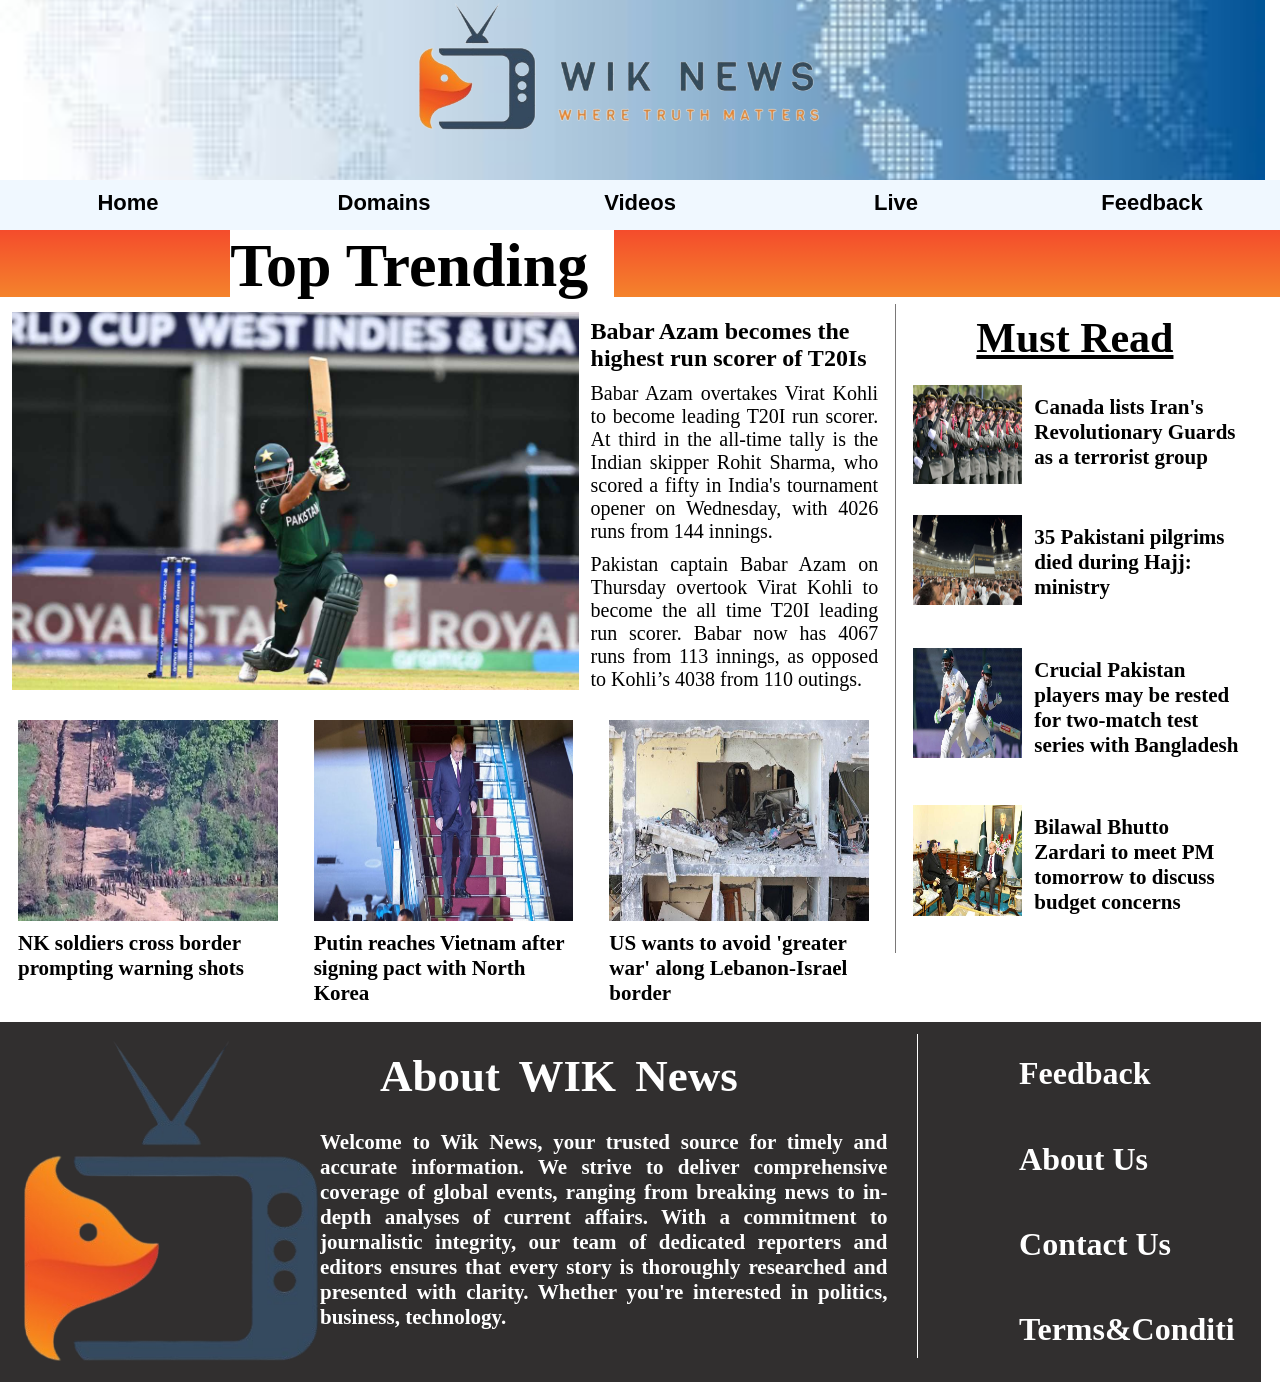
<file: index.html>
<html lang="en">
<head>
    <meta charset="UTF-8">
    <meta name="viewport" content="width=device-width, initial-scale=1.0">
    <title>WIK NEWS Offical</title>
    <link rel="stylesheet" href="style.css">
</head>
<body>
    <header class="head" >
        <img id="img2" src="images/header background.jpg" alt="">
        <img id="img1" src="images/wik news banner.png" alt="this is a banner image">
    </header>
   <nav class="nav">
    <div class="ff vr"><a id="a1" href="#">Home </a></div>
    <div class="ff"><a id="a1" href="Webpages/domains.html">Domains </a></div>
    <div class="ff"><a id="a1" href="Webpages/videos.html">Videos </a></div>
    <div class="ff"><a id="a1" href="Webpages/live.html">Live </a></div>
    <div class="ff"><a id="a1" href="Webpages/feedback/feedback.html">Feedback </a></div>
   </nav>
    
   <main>
    <section class="tnews"></section>
   <div class="tt">
    <div id="tim1" ></div>   
    <div class="th">
        <h1 class="h-1">Top  Trending</h1> 
    </div>  
    <div id="tim2" ></div>
    </div>
   <section class="tnews">
    <div class="ttrending">
    <div class="largenews">
        <img src="images/Babar Azam's news.jpg" alt="" srcset="">
        <div class="lnt"><a href="news pages/Babar Azam news.html"><h2> Babar Azam becomes the highest run scorer of T20Is
        </h2></a>
        <p>Babar Azam overtakes Virat Kohli to become leading T20I run scorer. At third in the all-time tally is the Indian skipper Rohit Sharma, who scored a fifty in India's tournament opener on Wednesday, with 4026 runs from 144 innings.
        </p>
        <p>Pakistan captain Babar Azam on Thursday overtook Virat Kohli to become the all time T20I leading run scorer. Babar now has 4067 runs from 113 innings, as opposed to Kohli’s 4038 from 110 outings.</p>
    </div>
    </div>
    <div class="ncon">
        <div class="tcon">
         <img src="images/News1.webp" alt="">
         <a href="news pages/soldiers news.html"><p>NK soldiers cross border prompting warning shots</p></a>
        </div>
        <div class="tcon">     
        <img src="images/putin news.jpg" alt="">
        <a href="news pages/Putin news.html"><p>Putin reaches Vietnam after signing pact with North Korea</p></a>
        </div>
        <div class="tcon">
     
        <img src="images/greater war.jpg" alt="">
        <a href="news pages/greater war news.html"><p>US wants to avoid 'greater war' along Lebanon-Israel border</p></a></div>
        </div>
    </div>

    <div class="mustbox">
        <div class="line"></div>
        <div class="mustheading">
            <h1>Must Read</h1>
        </div>
        <div class="mustnews1 mustnews">
                <img src="images/Iran Canada news.webp" alt="">
                <a href="news pages/iran news.html"><p>Canada lists Iran's Revolutionary Guards as a terrorist group</p></a>
        </div>
        <div class="mustnews2 mustnews">
                <img src="images/Haj news.jpg" alt="">
                <a href="news pages/haj news.html"><p>35 Pakistani pilgrims died during Hajj: ministry</p></a>
        </div>
        <div class="mustnews3 mustnews">
                <img src="images/Key players news.jpg" alt="">
                <a href="news pages/key player.html"><p>Crucial Pakistan players may be rested for two-match test series with Bangladesh</p>
                </a>
        </div>
        <div class="mustnews4 mustnews">
                <img src="images/PM and Bhutto news.jpg" alt="">
                <a href="news pages/PM & bhutto news.html"><p>Bilawal Bhutto Zardari to meet PM tomorrow to discuss budget concerns</p></a>
        </div>
    </div>
</section>
</main>

<footer>
    <div class="logo"><img src="images/Only logo.png" alt=""></div>
    <div class="about">
        <h1>About WIK News</h1>
        <p> Welcome to Wik News, your trusted source for timely and accurate information. We strive to deliver comprehensive coverage of global events, ranging from breaking news to in-depth analyses of current affairs. With a commitment to journalistic integrity, our team of dedicated reporters and editors ensures that every story is thoroughly researched and presented with clarity. Whether you're interested in politics, business, technology.</p>
    </div>
    <div class="line"></div>
    <div class="contact">
        <a href="Webpages/feedback/feedback.html">
            <h1>Feedback</h1>
        </a>
        <a href="Webpages/feedback/about contact.html">
            <h1>About Us</h1>
        </a>
        <a href="Webpages/feedback/about contact.html">
            <h1>Contact Us</h1>
        </a>
        <h1>Terms&Conditions</h1>
    </div>
</footer>

</body>
</html>
</file>
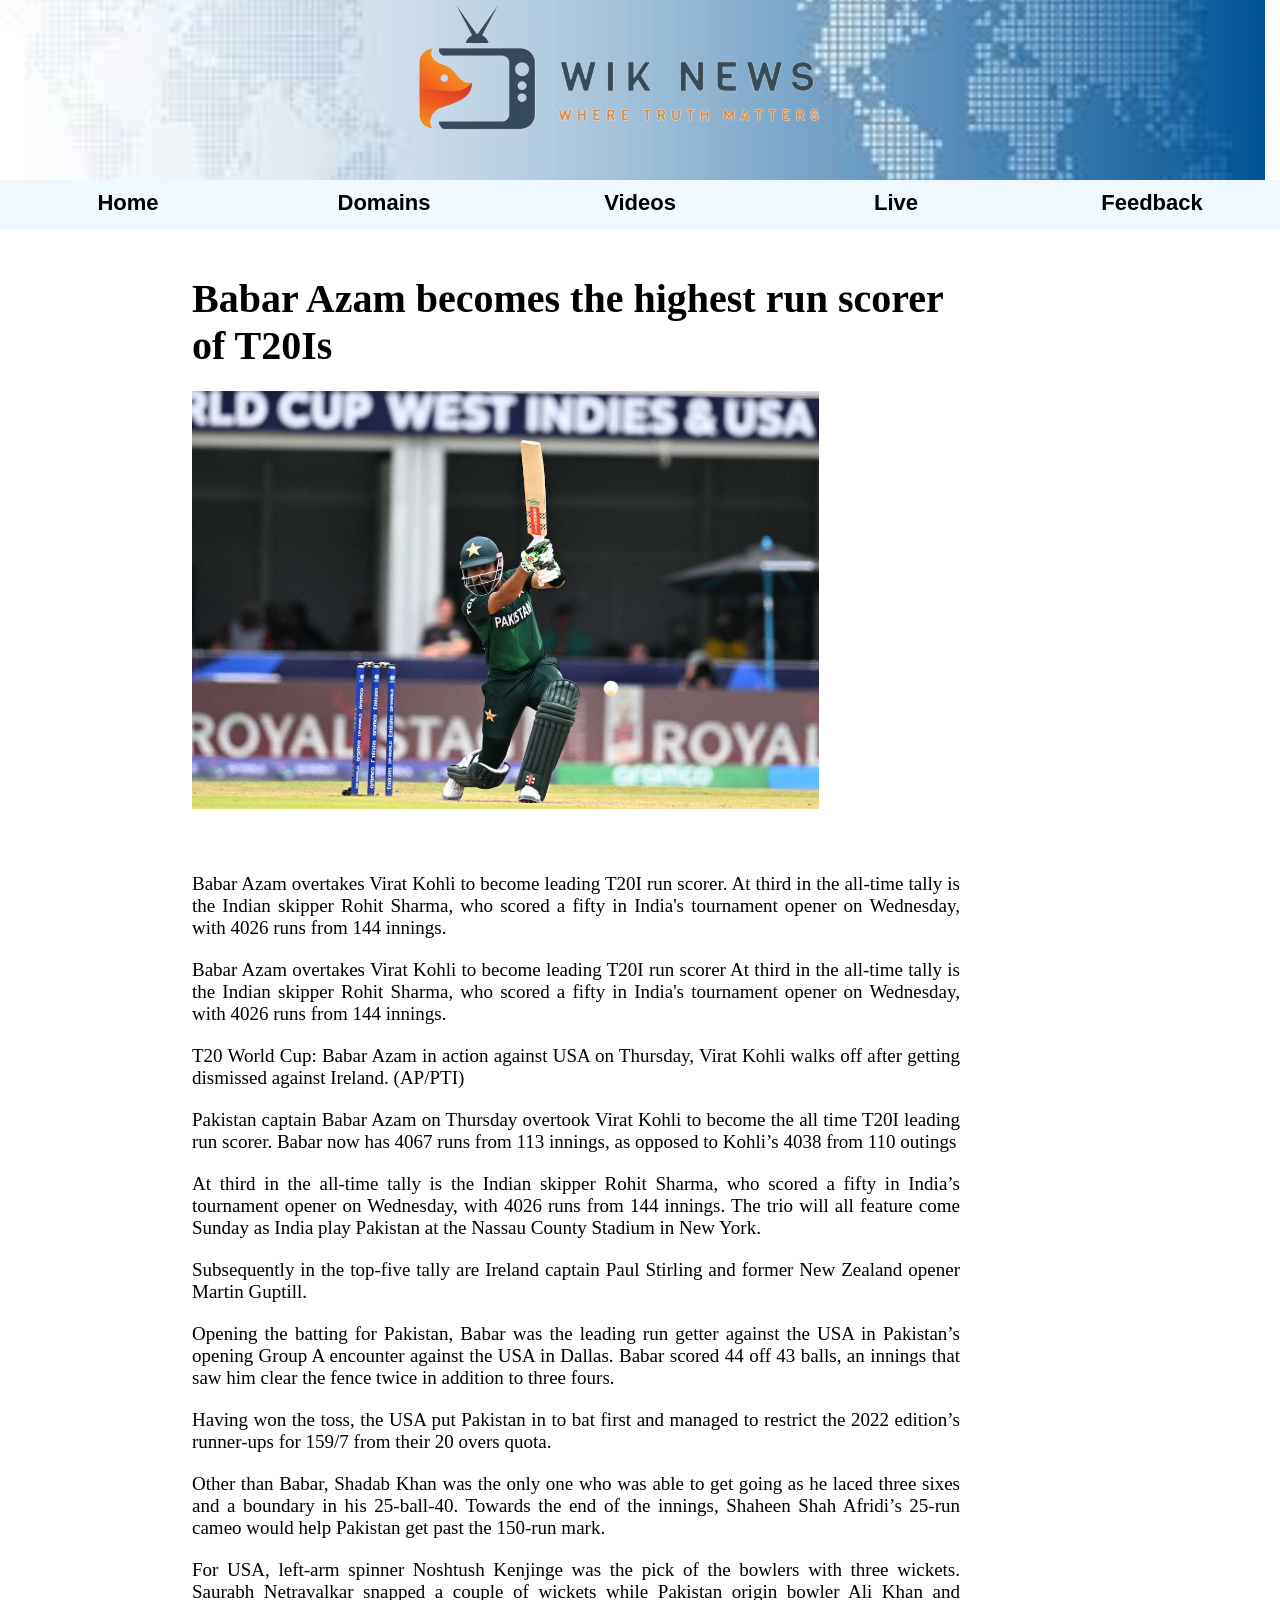
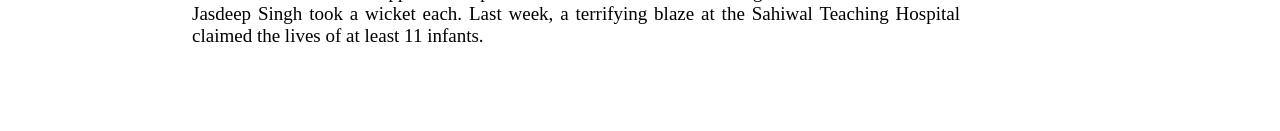
<file: news pages/Babar Azam news.html>
<html lang="en">
 <head>
        <meta charset="UTF-8">
        <meta name="viewport" content="width=device-width,initial-scale=10">
        <title>Babar Azam becomes the highest run scorer of T20Is </title>
    </head>
<header class="head" >
    <img id="img2" src="../images/header background.jpg" alt="">
    <img id="img1" src="../images/wik news banner.png" alt="this is a banner image">
    <link rel="stylesheet" href="style.css">
</header>
<nav class="nav">
    <div class="ff vr"><a id="a1" href="#">Home </a></div>
    <div class="ff"><a id="a1" href="../Webpages/domains.html">Domains </a></div>
    <div class="ff"><a id="a1" href="../Webpages/videos.html">Videos </a></div>
    <div class="ff"><a id="a1" href="#">Live </a></div>
    <div class="ff"><a id="a1" href="../Webpages/feedback/feedback.html">Feedback </a></div>
   </nav>

<div class="image1">
    <div class="lnt"><h2> Babar Azam becomes the highest run scorer of T20Is
    </h2>
    <p></p></div>
    <img src="../images/Babar Azam's news.jpg" alt="" srcset="">
</div>

<div class="detail">
    <p>
        Babar Azam overtakes Virat Kohli to become leading T20I run scorer. At third in the all-time tally is the Indian skipper Rohit Sharma, who scored a fifty in India's tournament opener on Wednesday, with 4026 runs from 144 innings.
    </p>

<p>
    Babar Azam overtakes Virat Kohli to become leading T20I run scorer
    At third in the all-time tally is the Indian skipper Rohit Sharma, who scored a fifty in India's tournament opener on Wednesday, with 4026 runs from 144 innings. </p>
<p>
    T20 World Cup: Babar Azam in action against USA on Thursday, Virat Kohli walks off after getting dismissed against Ireland. (AP/PTI) </p>
<p>
    Pakistan captain Babar Azam on Thursday overtook Virat Kohli to become the all time T20I leading run scorer. Babar now has 4067 runs from 113 innings, as opposed to Kohli’s 4038 from 110 outings </p>
<p>
    At third in the all-time tally is the Indian skipper Rohit Sharma, who scored a fifty in India’s tournament opener on Wednesday, with 4026 runs from 144 innings. The trio will all feature come Sunday as India play Pakistan at the Nassau County Stadium in New York.</p>
<p>
    Subsequently in the top-five tally are Ireland captain Paul Stirling and former New Zealand opener Martin Guptill. </p>
<p>
    Opening the batting for Pakistan, Babar was the leading run getter against the USA in Pakistan’s opening Group A encounter against the USA in Dallas. Babar scored 44 off 43 balls, an innings that saw him clear the fence twice in addition to three fours.</p>
<p>
    Having won the toss, the USA put Pakistan in to bat first and managed to restrict the 2022 edition’s runner-ups for 159/7 from their 20 overs quota.
</p><p> 
    Other than Babar, Shadab Khan was the only one who was able to get going as he laced three sixes and a boundary in his 25-ball-40. Towards the end of the innings, Shaheen Shah Afridi’s 25-run cameo would help Pakistan get past the 150-run mark.</p>
<p>
    For USA, left-arm spinner Noshtush Kenjinge was the pick of the bowlers with three wickets. Saurabh Netravalkar snapped a couple of wickets while Pakistan origin bowler Ali Khan and Jasdeep Singh took a wicket each.
Last week, a terrifying blaze at the Sahiwal Teaching Hospital claimed the lives of at least 11 infants. </p>
</div>
</html>
</file>
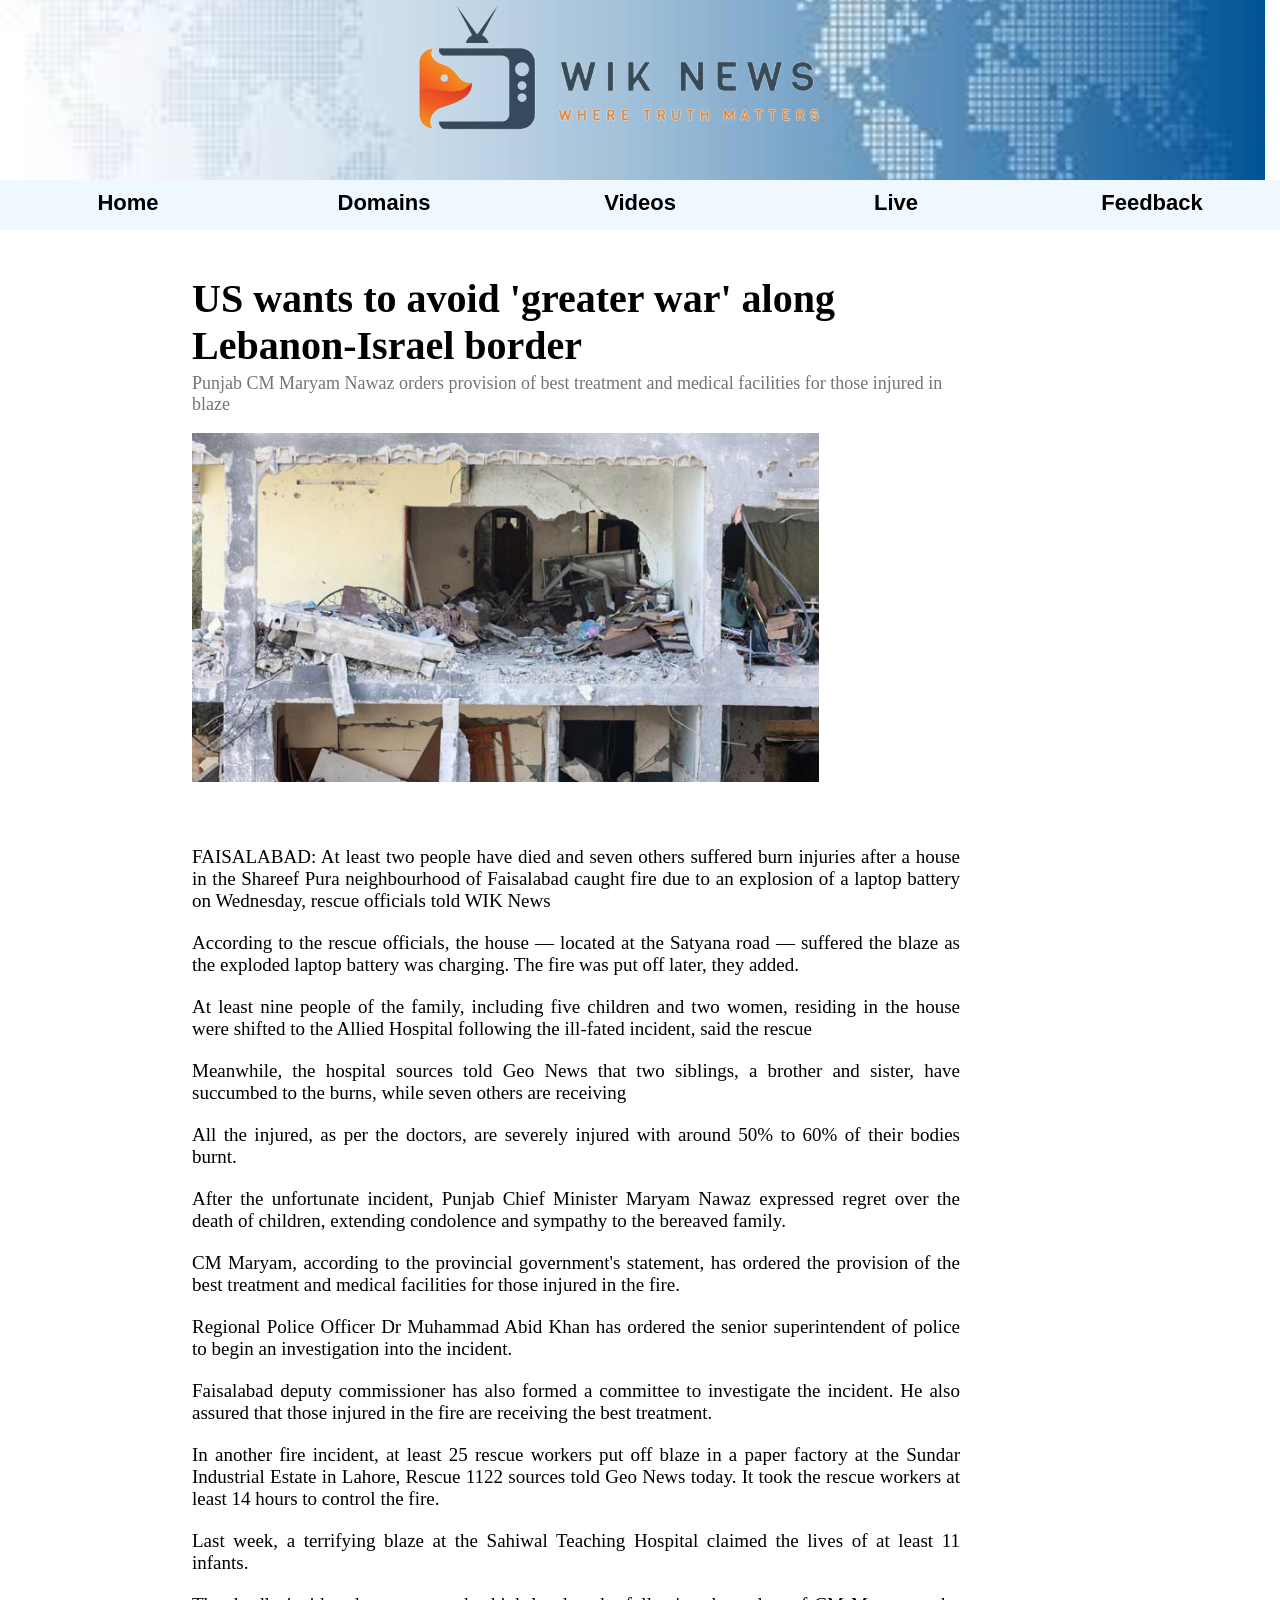
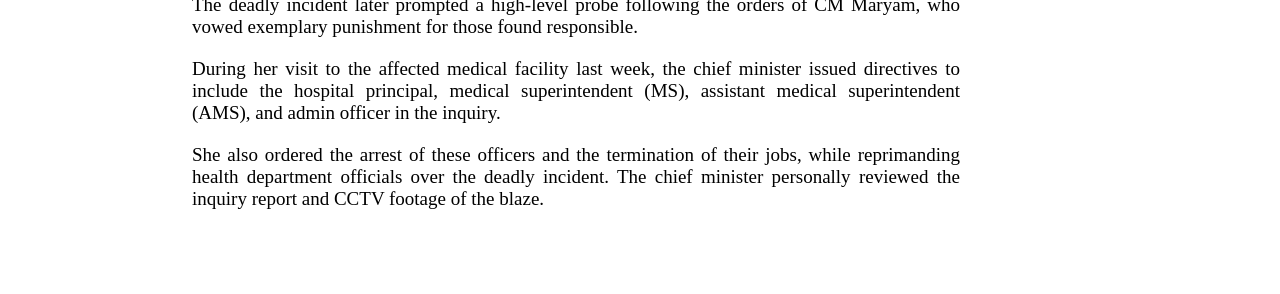
<file: news pages/greater war news.html>
<html lang="en">
 <head>
        <meta charset="UTF-8">
        <meta name="viewport" content="width=device-width,initial-scale=10">
        <title>US wants to avoid 'greater war' along Lebanon-Israel border</title>
    </head>
<header class="head" >
    <img id="img2" src="../images/header background.jpg" alt="">
    <img id="img1" src="../images/wik news banner.png" alt="this is a banner image">
    <link rel="stylesheet" href="style.css">
</header>
<nav class="nav">
    <div class="ff vr"><a id="a1" href="#">Home </a></div>
    <div class="ff"><a id="a1" href="../Webpages/domains.html">Domains </a></div>
    <div class="ff"><a id="a1" href="../Webpages/videos.html">Videos </a></div>
    <div class="ff"><a id="a1" href="#">Live </a></div>
    <div class="ff"><a id="a1" href="../Webpages/feedback/feedback.html">Feedback </a></div>
   </nav>

<div class="image1">
    <div class="lnt"><h2> US wants to avoid 'greater war' along Lebanon-Israel border
    </h2>
    <p>Punjab CM Maryam Nawaz orders provision of best treatment and medical facilities for those injured in blaze</p></div>
    <img src="../images/greater war.jpg" alt="">
</div>

<div class="detail">
    <p>
        FAISALABAD: At least two people have died and seven others suffered burn injuries after a house in the Shareef Pura neighbourhood of Faisalabad caught fire due to an explosion of a laptop battery on Wednesday, rescue officials told WIK News
    </p>

<p>
According to the rescue officials, the house — located at the Satyana road — suffered the blaze as the exploded laptop battery was charging. The fire was put off later, they added. </p>
<p>
At least nine people of the family, including five children and two women, residing in the house were shifted to the Allied Hospital following the ill-fated incident, said the rescue </p>
<p>
Meanwhile, the hospital sources told Geo News that two siblings, a brother and sister, have succumbed to the burns, while seven others are receiving </p>
<p>
All the injured, as per the doctors, are severely injured with around 50% to 60% of their bodies burnt. </p>
<p>
After the unfortunate incident, Punjab Chief Minister Maryam Nawaz expressed regret over the death of children, extending condolence and sympathy to the bereaved family. </p>
<p>
CM Maryam, according to the provincial government's statement, has ordered the provision of the best treatment and medical facilities for those injured in the fire. </p>
<p>
Regional Police Officer Dr Muhammad Abid Khan has ordered the senior superintendent of police to begin an investigation into the incident.
</p><p> 
Faisalabad deputy commissioner has also formed a committee to investigate the incident. He also assured that those injured in the fire are receiving the best treatment. </p>
<p>
In another fire incident, at least 25 rescue workers put off blaze in a paper factory at the Sundar Industrial Estate in Lahore, Rescue 1122 sources told Geo News today. It took the rescue workers at least 14 hours to control the fire. </p>
<p>
Last week, a terrifying blaze at the Sahiwal Teaching Hospital claimed the lives of at least 11 infants. </p>
<p>
The deadly incident later prompted a high-level probe following the orders of CM Maryam, who vowed exemplary punishment for those found responsible. </p>
<p>
During her visit to the affected medical facility last week, the chief minister issued directives to include the hospital principal, medical superintendent (MS), assistant medical superintendent (AMS), and admin officer in the inquiry. </p>
<p>
She also ordered the arrest of these officers and the termination of their jobs, while reprimanding health department officials over the deadly incident. The chief minister personally reviewed the inquiry report and CCTV footage of the blaze. 

    </p>
</div>
</html>
</file>
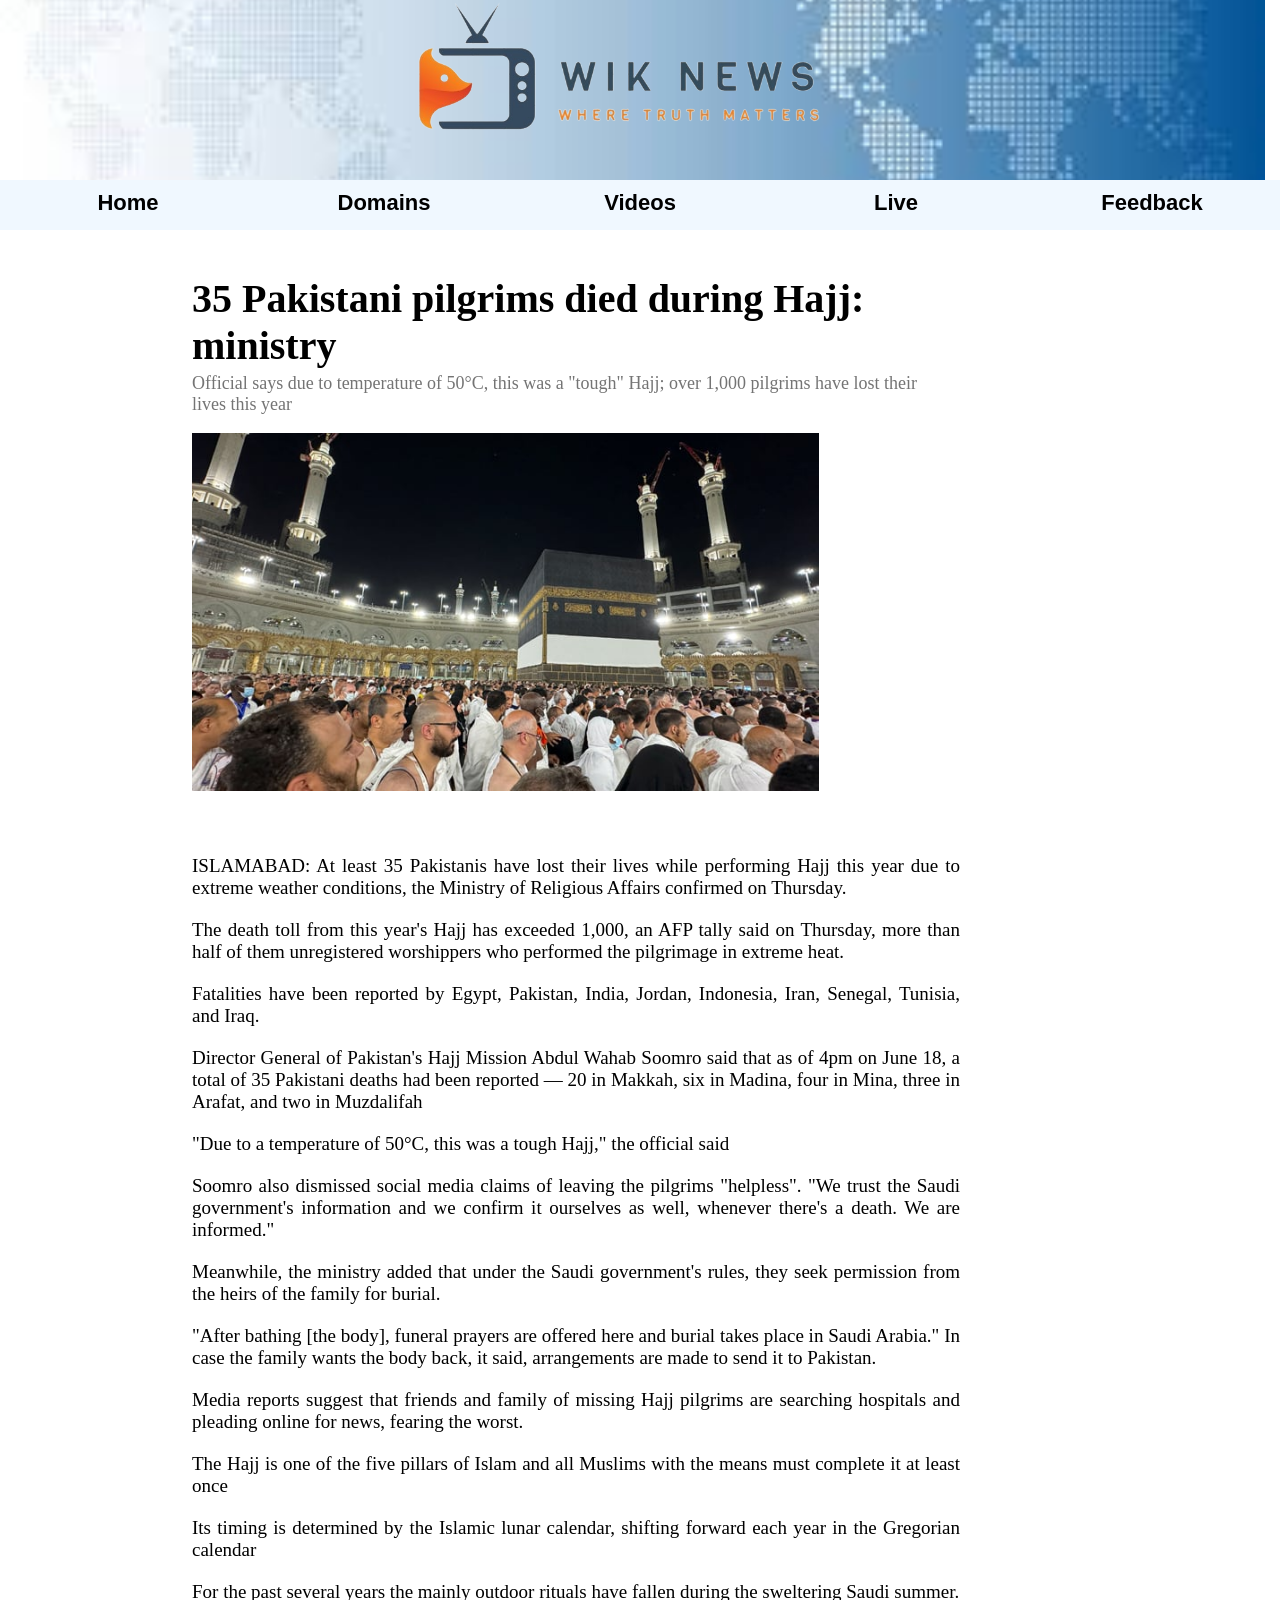
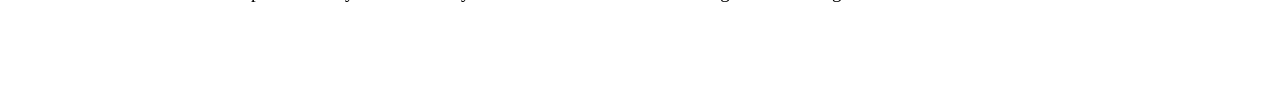
<file: news pages/haj news.html>
<html lang="en">
 <head>
        <meta charset="UTF-8">
        <meta name="viewport" content="width=device-width,initial-scale=10">
        <title>5 Pakistani pilgrims died during Hajj: ministry</title>
    </head>
<header class="head" >
    <img id="img2" src="../images/header background.jpg" alt="">
    <img id="img1" src="../images/wik news banner.png" alt="this is a banner image">
    <link rel="stylesheet" href="style.css">
</header>
<nav class="nav">
    <div class="ff vr"><a id="a1" href="#">Home </a></div>
    <div class="ff"><a id="a1" href="../Webpages/domains.html">Domains </a></div>
    <div class="ff"><a id="a1" href="../Webpages/videos.html">Videos </a></div>
    <div class="ff"><a id="a1" href="#">Live </a></div>
    <div class="ff"><a id="a1" href="../Webpages/feedback/feedback.html">Feedback </a></div>
   </nav>

<div class="image1">
    <div class="lnt"><h2> 35 Pakistani pilgrims died during Hajj: ministry
    </h2>
    <p>Official says due to temperature of 50°C, this was a "tough" Hajj; over 1,000 pilgrims have lost their lives this year</p></div>
    <img src="../images/Haj news.jpg" alt="">
</div>

<div class="detail">
    <p>
        ISLAMABAD: At least 35 Pakistanis have lost their lives while performing Hajj this year due to extreme weather conditions, the Ministry of Religious Affairs confirmed on Thursday.
    </p>

<p>
    The death toll from this year's Hajj has exceeded 1,000, an AFP tally said on Thursday, more than half of them unregistered worshippers who performed the pilgrimage in extreme heat. </p>
<p>
    Fatalities have been reported by Egypt, Pakistan, India, Jordan, Indonesia, Iran, Senegal, Tunisia, and Iraq.

</p>
<p>
    Director General of Pakistan's Hajj Mission Abdul Wahab Soomro said that as of 4pm on June 18, a total of 35 Pakistani deaths had been reported — 20 in Makkah, six in Madina, four in Mina, three in Arafat, and two in Muzdalifah </p>
<p>
    "Due to a temperature of 50°C, this was a tough Hajj," the official said </p>
<p>
    Soomro also dismissed social media claims of leaving the pilgrims "helpless". "We trust the Saudi government's information and we confirm it ourselves as well, whenever there's a death. We are informed."
</p>
<p>
    Meanwhile, the ministry added that under the Saudi government's rules, they seek permission from the heirs of the family for burial. </p>
<p>
    "After bathing [the body], funeral prayers are offered here and burial takes place in Saudi Arabia." In case the family wants the body back, it said, arrangements are made to send it to Pakistan. </p>
<p>
    Media reports suggest that friends and family of missing Hajj pilgrims are searching hospitals and pleading online for news, fearing the worst.
</p><p> 
    The Hajj is one of the five pillars of Islam and all Muslims with the means must complete it at least once </p>
<p>
    Its timing is determined by the Islamic lunar calendar, shifting forward each year in the Gregorian calendar </p>
<p>
    For the past several years the mainly outdoor rituals have fallen during the sweltering Saudi summer. </p>

</div>
</html>
</file>
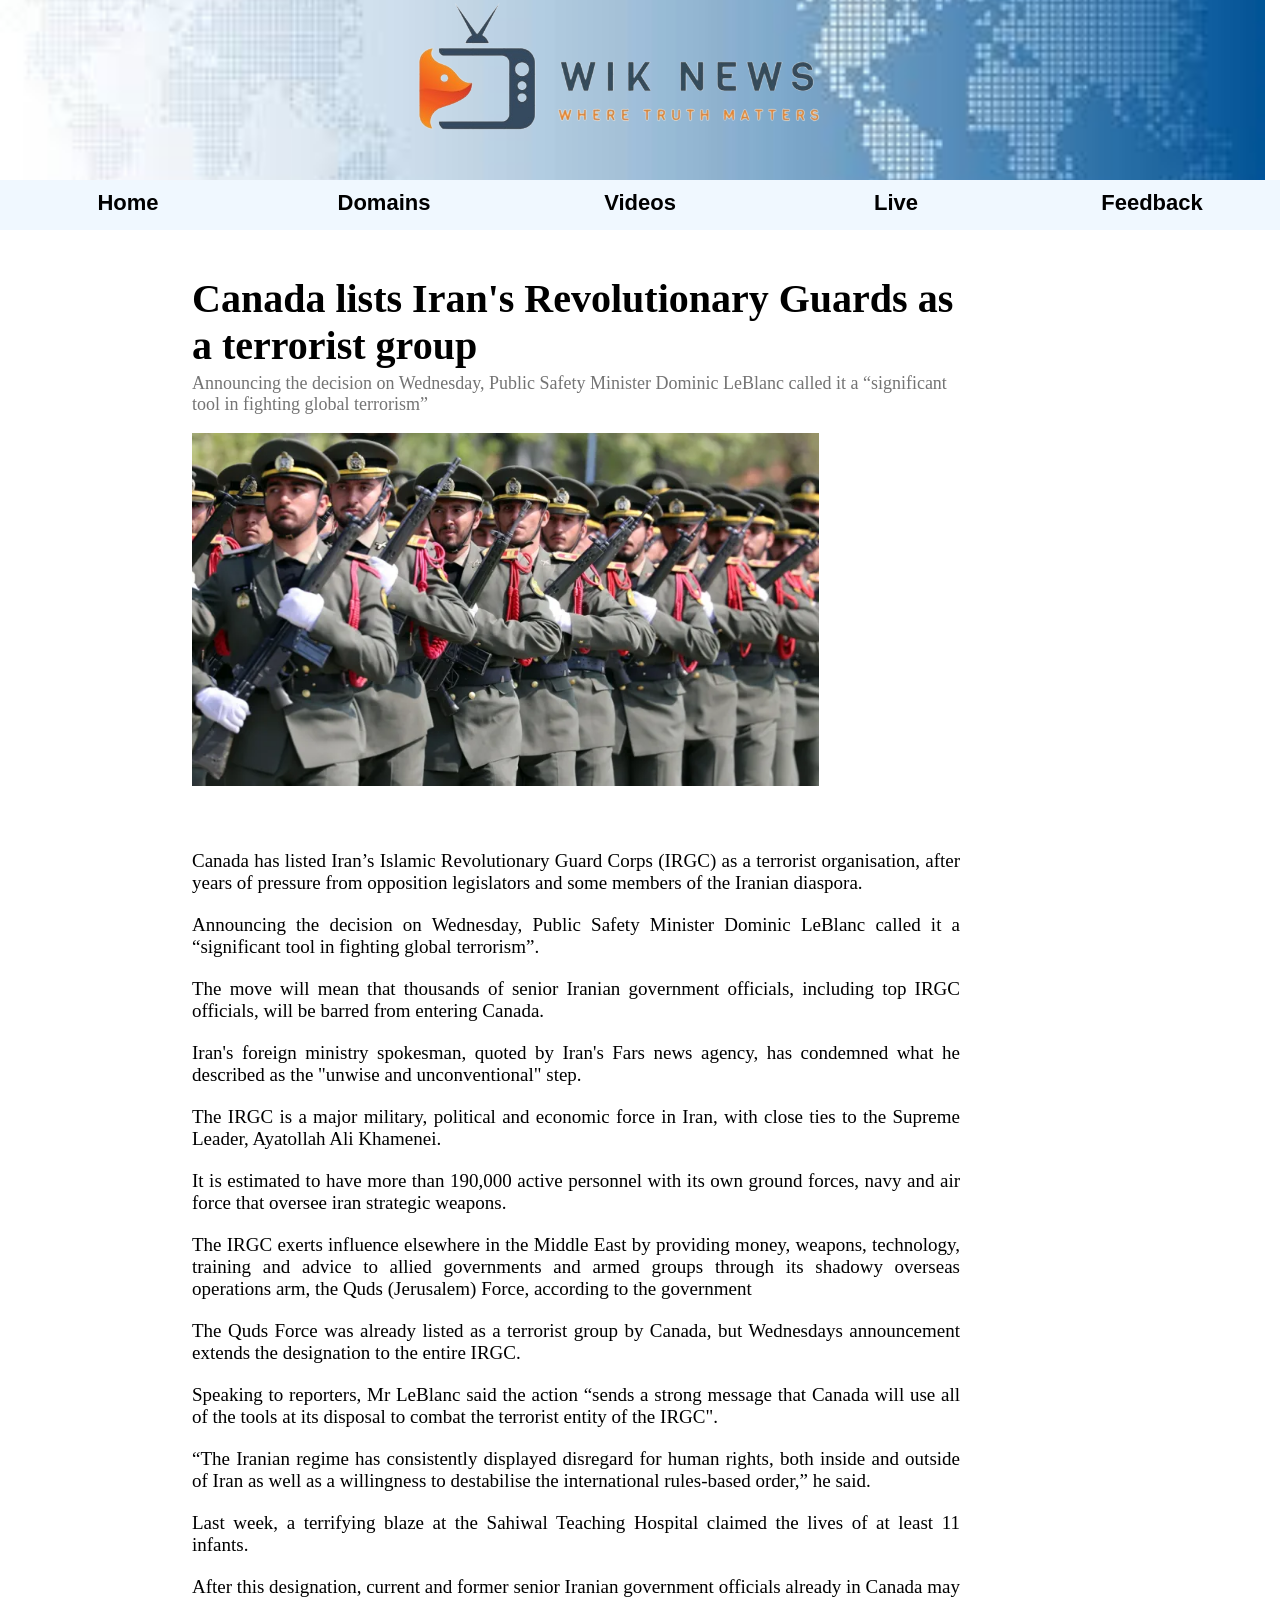
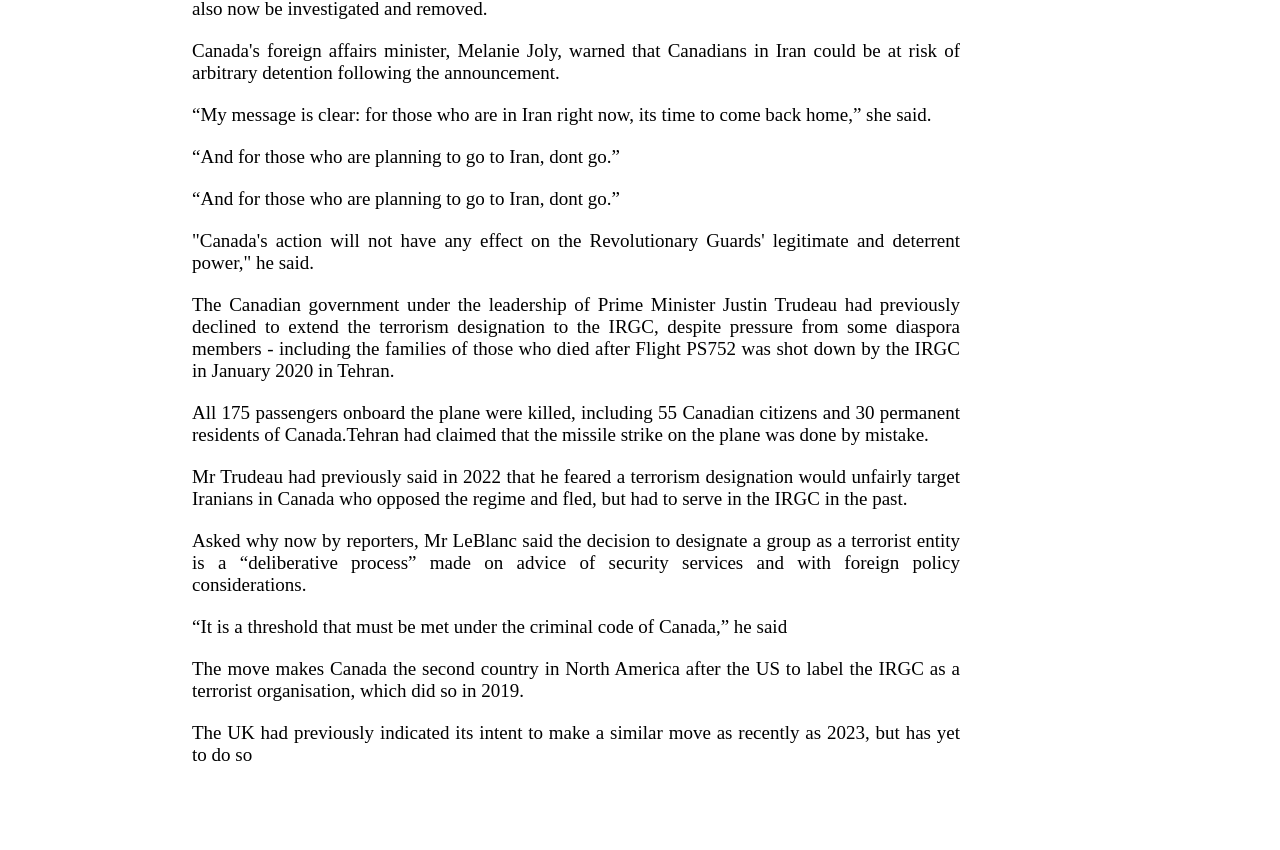
<file: news pages/iran news.html>
<html lang="en">

<head>
    <meta charset="UTF-8">
    <meta name="viewport" content="width=device-width,initial-scale=10">
    <title> Canada lists Iran's Revolutionary Guards as a terrorist group</title>
</head>
<header class="head">
    <img id="img2" src="../images/header background.jpg" alt="">
    <img id="img1" src="../images/wik news banner.png" alt="this is a banner image">
    <link rel="stylesheet" href="style.css">
</header>

<nav class="nav">
    <div class="ff vr"><a id="a1" href="#">Home </a></div>
    <div class="ff"><a id="a1" href="../Webpages/domains.html">Domains </a></div>
    <div class="ff"><a id="a1" href="../Webpages/videos.html">Videos </a></div>
    <div class="ff"><a id="a1" href="#">Live </a></div>
    <div class="ff"><a id="a1" href="../Webpages/feedback/feedback.html">Feedback </a></div>
</nav>

<div class="image1">
    <div class="lnt">
        <h2> Canada lists Iran's Revolutionary Guards as a terrorist group
        </h2>
        <p>Announcing the decision on Wednesday, Public Safety Minister Dominic LeBlanc called it a “significant tool in
            fighting global terrorism”</p>
    </div>
    <img src="../images/Iran Canada news.webp" alt="">
</div>

<div class="detail">
    <p>
        Canada has listed Iran’s Islamic Revolutionary Guard Corps (IRGC) as a terrorist organisation, after years of
        pressure from opposition legislators and some members of the Iranian diaspora.
    </p>
    <p>
        Announcing the decision on Wednesday, Public Safety Minister Dominic LeBlanc called it a “significant tool in
        fighting global terrorism”.
    </p>
    <p>
        The move will mean that thousands of senior Iranian government officials, including top IRGC officials, will be
        barred from entering Canada.
    </p>
    <p>
        Iran's foreign ministry spokesman, quoted by Iran's Fars news agency, has condemned what he described as the
        "unwise and unconventional" step.
    </p>
    <p>
        The IRGC is a major military, political and economic force in Iran, with close ties to the Supreme Leader,
        Ayatollah Ali Khamenei.
    </p>
    <p>
        It is estimated to have more than 190,000 active personnel with its own ground forces, navy and air force that
        oversee iran strategic weapons.
    </p>
    <p>
        The IRGC exerts influence elsewhere in the Middle East by providing money, weapons, technology, training and
        advice to allied governments and armed groups through its shadowy overseas operations arm, the Quds (Jerusalem)
        Force, according to the government
    </p>
    <p>
        The Quds Force was already listed as a terrorist group by Canada, but Wednesdays announcement extends the
        designation to the entire IRGC.
    </p>
    <p>
        Speaking to reporters, Mr LeBlanc said the action “sends a strong message that Canada will use all of the tools
        at its disposal to combat the terrorist entity of the IRGC". </p>
    <p>
        “The Iranian regime has consistently displayed disregard for human rights, both inside and outside of Iran as
        well as a willingness to destabilise the international rules-based order,” he said.
    </p>
    <p>
        Last week, a terrifying blaze at the Sahiwal Teaching Hospital claimed the lives of at least 11 infants.
    </p>
    <p>
        After this designation, current and former senior Iranian government officials already in Canada may also now be
        investigated and removed.
    </p>
    <p>
        Canada's foreign affairs minister, Melanie Joly, warned that Canadians in Iran could be at risk of arbitrary
        detention following the announcement.
    </p>
    <p>
        “My message is clear: for those who are in Iran right now, its time to come back home,” she said.
    </p>
    <p>
        “And for those who are planning to go to Iran, dont go.”
    </p>
    <p>
        “And for those who are planning to go to Iran, dont go.”
    </p>
    <p>
        "Canada's action will not have any effect on the Revolutionary Guards' legitimate and deterrent power," he said.
    </p>
    <p>
        The Canadian government under the leadership of Prime Minister Justin Trudeau had previously declined to extend
        the terrorism designation to the IRGC, despite pressure from some diaspora members - including the families of
        those who died after Flight PS752 was shot down by the IRGC in January 2020 in Tehran.
    </p>
    <p>
        All 175 passengers onboard the plane were killed, including 55 Canadian citizens and 30 permanent residents of
        Canada.Tehran had claimed that the missile strike on the plane was done by mistake.
    </p>
    <p>
        Mr Trudeau had previously said in 2022 that he feared a terrorism designation would unfairly target Iranians in
        Canada who opposed the regime and fled, but had to serve in the IRGC in the past.
    </p>
    <p>
        Asked why now by reporters, Mr LeBlanc said the decision to designate a group as a terrorist entity is a
        “deliberative process” made on advice of security services and with foreign policy considerations.
    </p>
    <p>
        “It is a threshold that must be met under the criminal code of Canada,” he said
    </p>
    <p>
        The move makes Canada the second country in North America after the US to label the IRGC as a terrorist
        organisation, which did so in 2019.
    </p>
    <p>
        The UK had previously indicated its intent to make a similar move as recently as 2023, but has yet to do so
    </p>
</div>

</html>
</file>
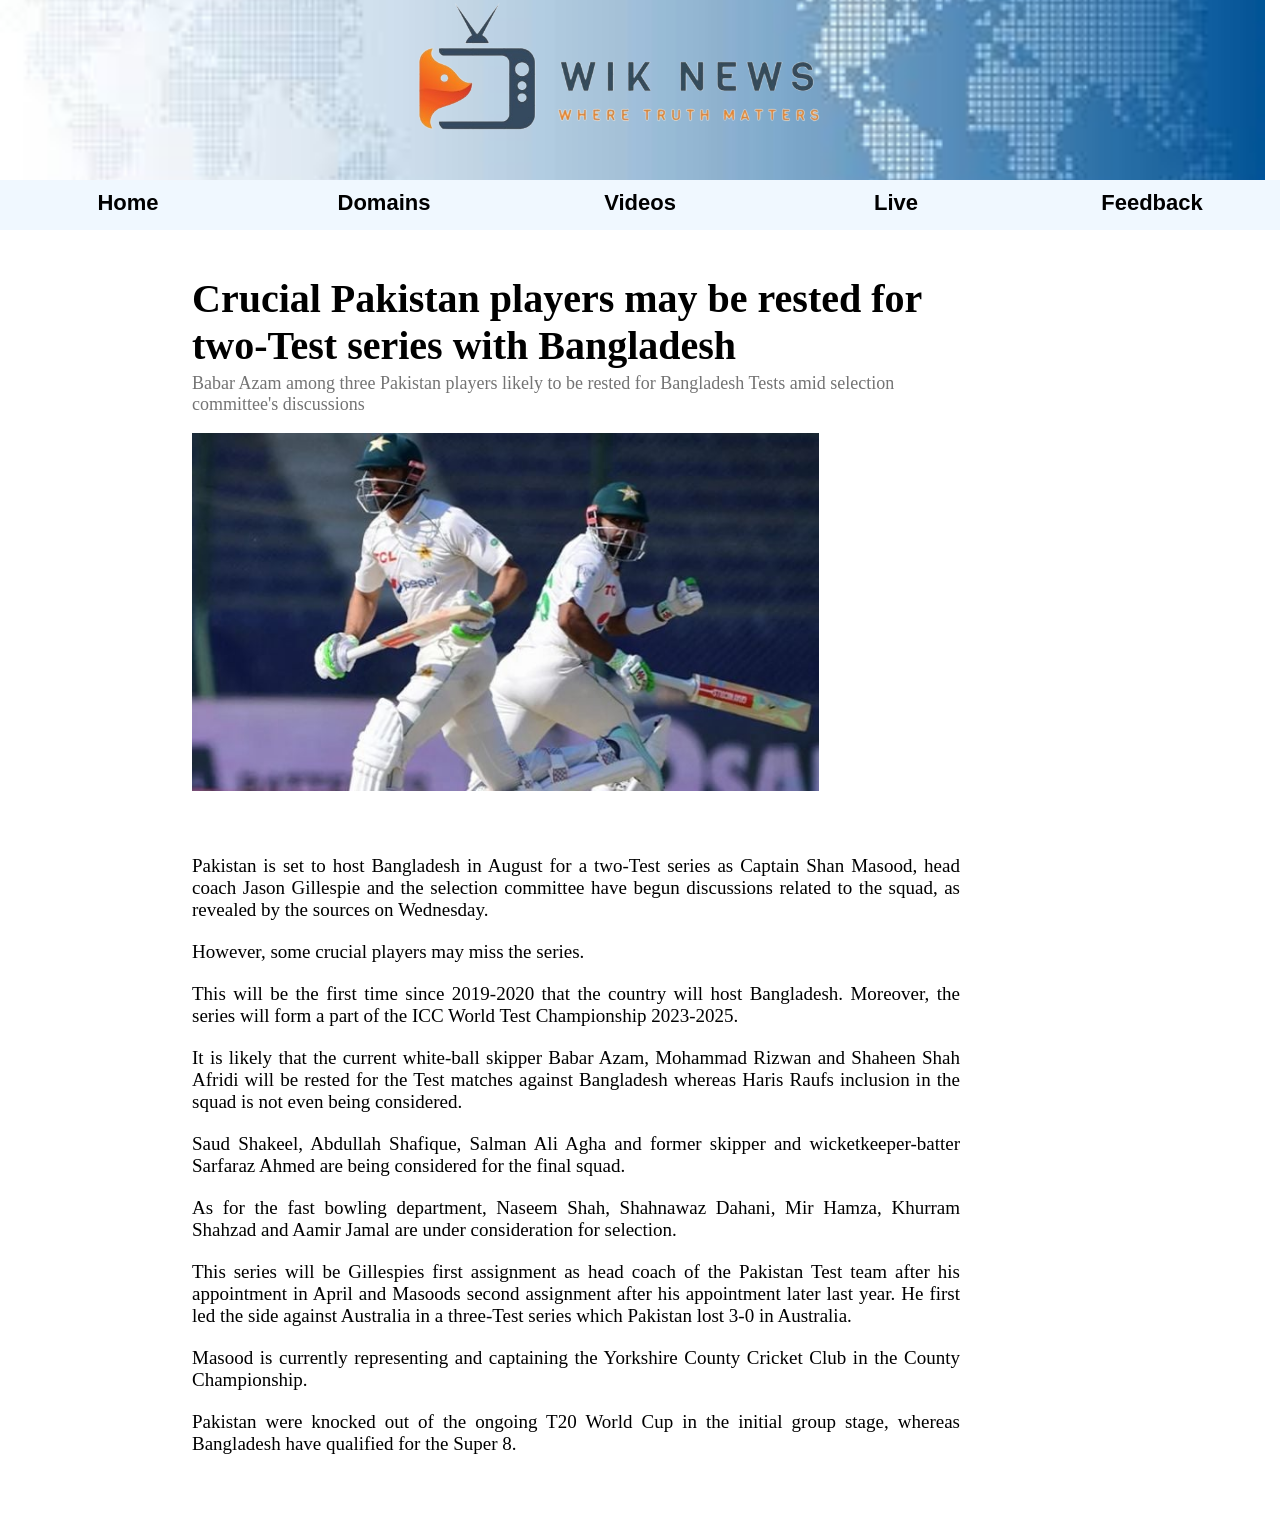
<file: news pages/key player.html>
<html lang="en">

<head>
    <meta charset="UTF-8">
    <meta name="viewport" content="width=device-width,initial-scale=10">
    <title>Crucial Pakistan players may be rested for two-Test series with Bangladesh</title>
</head>
<header class="head">
    <img id="img2" src="../images/header background.jpg" alt="">
    <img id="img1" src="../images/wik news banner.png" alt="this is a banner image">
    <link rel="stylesheet" href="style.css">
</header>
<nav class="nav">
    <div class="ff vr"><a id="a1" href="#">Home </a></div>
    <div class="ff"><a id="a1" href="../Webpages/domains.html">Domains </a></div>
    <div class="ff"><a id="a1" href="../Webpages/videos.html">Videos </a></div>
    <div class="ff"><a id="a1" href="#">Live </a></div>
    <div class="ff"><a id="a1" href="../Webpages/feedback/feedback.html">Feedback </a></div>
</nav>

<div class="image1">
    <div class="lnt">
        <h2>Crucial Pakistan players may be rested for two-Test series with Bangladesh
        </h2>
        <p>Babar Azam among three Pakistan players likely to be rested for Bangladesh Tests amid selection committee's
            discussions</p>
    </div>
    <img src="../images/Key players news.jpg" alt="">
</div>

<div class="detail">
    <p>Pakistan is set to host Bangladesh in August for a two-Test series as Captain Shan Masood, head coach Jason
        Gillespie and the selection committee have begun discussions related to the squad, as revealed by the sources on
        Wednesday.
    </p>


    <p>
        However, some crucial players may miss the series.
    </p>

    <p>
        This will be the first time since 2019-2020 that the country will host Bangladesh. Moreover, the series will
        form a part of the ICC World Test Championship 2023-2025.
    </p>
    <p>
        It is likely that the current white-ball skipper Babar Azam, Mohammad Rizwan and Shaheen Shah Afridi will be
        rested for the Test matches against Bangladesh whereas Haris Raufs inclusion in the squad is not even being
        considered.
    </p>
    <p>
        Saud Shakeel, Abdullah Shafique, Salman Ali Agha and former skipper and wicketkeeper-batter Sarfaraz Ahmed are
        being considered for the final squad.
    </p>
    <p>
        As for the fast bowling department, Naseem Shah, Shahnawaz Dahani, Mir Hamza, Khurram Shahzad and Aamir Jamal
        are under consideration for selection.
    </p>
    <p>
        This series will be Gillespies first assignment as head coach of the Pakistan Test team after his appointment in
        April and Masoods second assignment after his appointment later last year. He first led the side against
        Australia in a three-Test series which Pakistan lost 3-0 in Australia.
    </p>
    <p>
        Masood is currently representing and captaining the Yorkshire County Cricket Club in the County Championship.
    </p>
    <p>
        Pakistan were knocked out of the ongoing T20 World Cup in the initial group stage, whereas Bangladesh have
        qualified for the Super 8.
    </p>
</div>

</html>
</file>
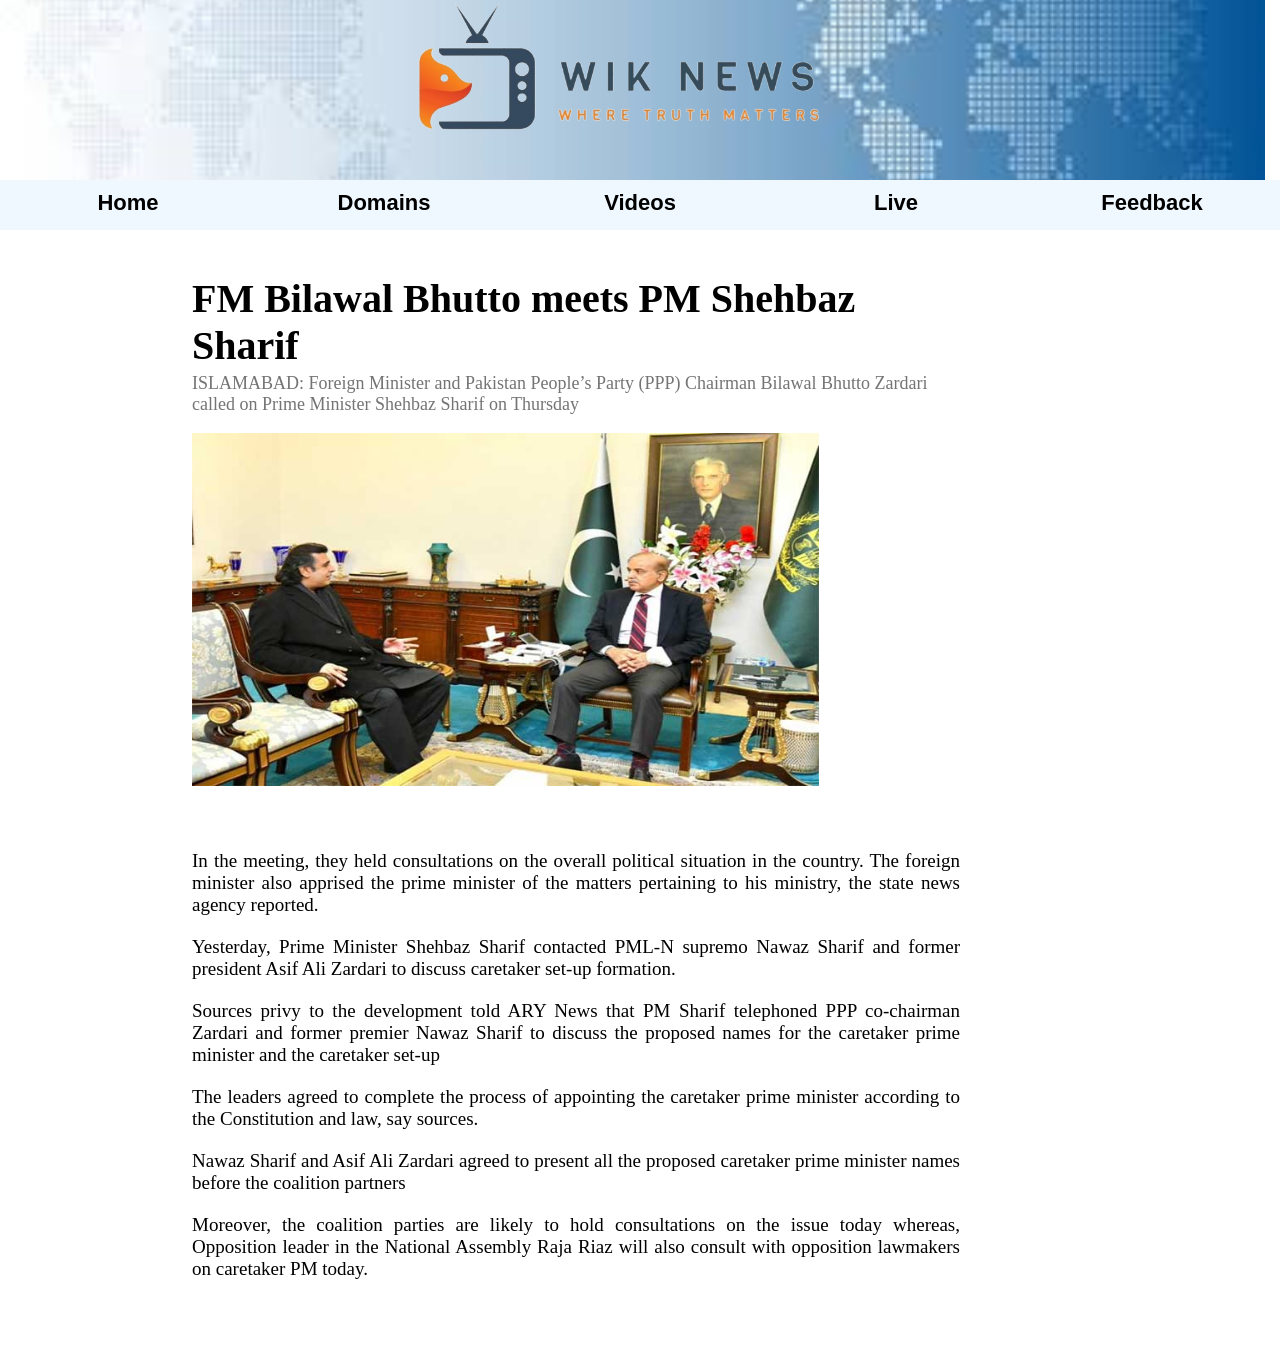
<file: news pages/PM & bhutto news.html>
<html lang="en">

<head>
    <meta charset="UTF-8">
    <meta name="viewport" content="width=device-width,initial-scale=10">
    <title>FM Bilawal Bhutto meets PM Shehbaz Sharif</title>
</head>
<header class="head">
    <img id="img2" src="../images/header background.jpg" alt="">
    <img id="img1" src="../images/wik news banner.png" alt="this is a banner image">
    <link rel="stylesheet" href="style.css">
</header>

<nav class="nav">
    <div class="ff vr"><a id="a1" href="#">Home </a></div>
    <div class="ff"><a id="a1" href="../Webpages/domains.html">Domains </a></div>
    <div class="ff"><a id="a1" href="../Webpages/videos.html">Videos </a></div>
    <div class="ff"><a id="a1" href="#">Live </a></div>
    <div class="ff"><a id="a1" href="../Webpages/feedback/feedback.html">Feedback </a></div>
</nav>

<div class="image1">
    <div class="lnt">
        <h2> FM Bilawal Bhutto meets PM Shehbaz Sharif
        </h2>
        <p>ISLAMABAD: Foreign Minister and Pakistan People’s Party (PPP) Chairman Bilawal Bhutto Zardari called on Prime
            Minister Shehbaz Sharif on Thursday</p>
    </div>
    <img src="../images/PM and Bhutto news.jpg" alt="">
</div>

<div class="detail">
    <p>
        In the meeting, they held consultations on the overall political situation in the country. The foreign minister
        also apprised the prime minister of the matters pertaining to his ministry, the state news agency reported.
    </p>
    <p>
        Yesterday, Prime Minister Shehbaz Sharif contacted PML-N supremo Nawaz Sharif and former president Asif Ali
        Zardari to discuss caretaker set-up formation.
    </p>
    <p>
        Sources privy to the development told ARY News that PM Sharif telephoned PPP co-chairman Zardari and former
        premier Nawaz Sharif to discuss the proposed names for the caretaker prime minister and the caretaker set-up
    </p>
    <p>
        The leaders agreed to complete the process of appointing the caretaker prime minister according to the
        Constitution and law, say sources.
    </p>
    <p>
        Nawaz Sharif and Asif Ali Zardari agreed to present all the proposed caretaker prime minister names before the
        coalition partners
    </p>
    <p>
        Moreover, the coalition parties are likely to hold consultations on the issue today whereas, Opposition leader
        in the National Assembly Raja Riaz will also consult with opposition lawmakers on caretaker PM today.
    </p>
</div>

</html>
</file>
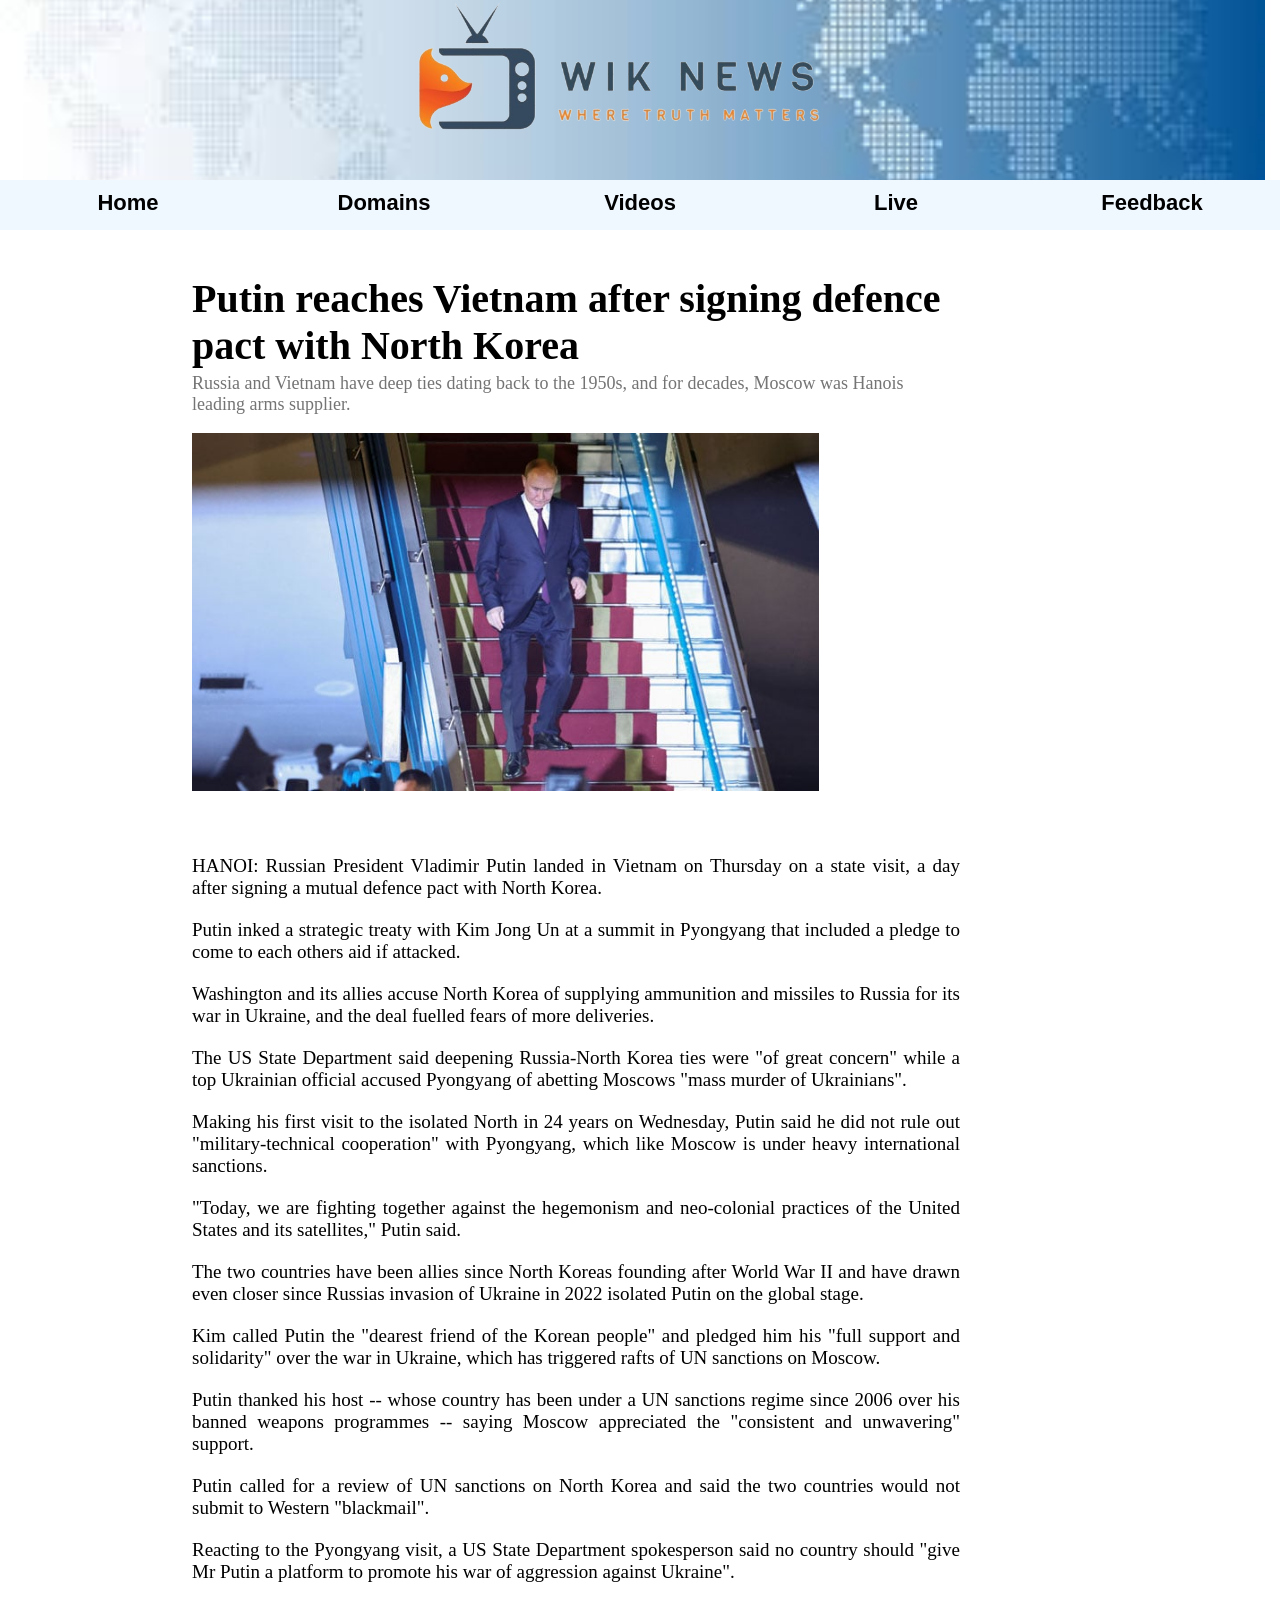
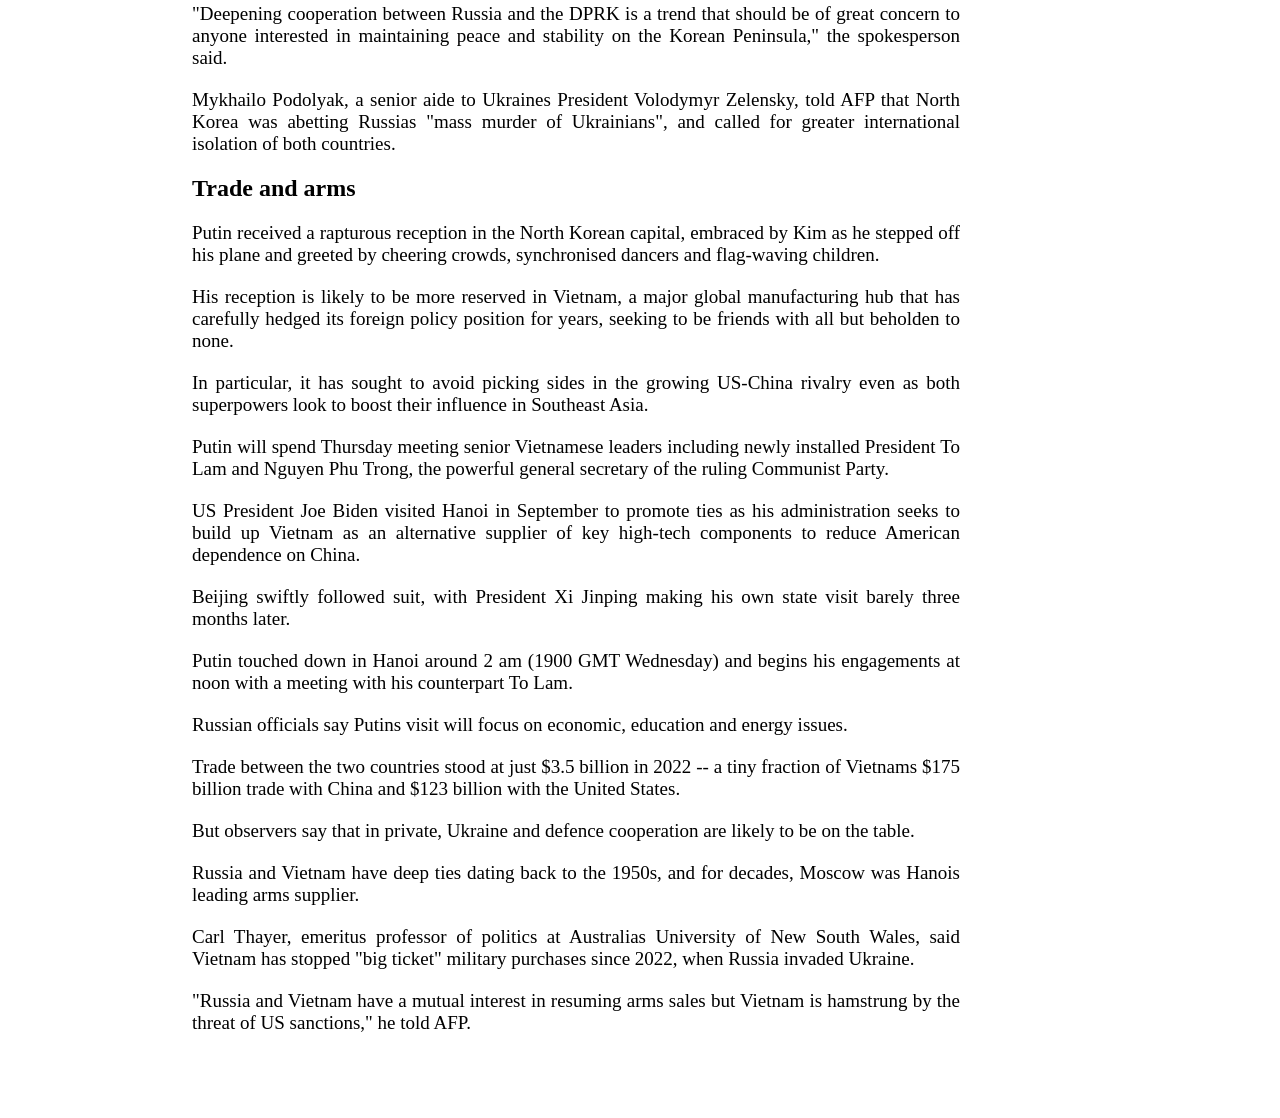
<file: news pages/Putin news.html>
<html lang="en">

<head>
    <meta charset="UTF-8">
    <meta name="viewport" content="width=device-width,initial-scale=10">
    <title>Putin reaches Vietnam after signing defence pact with North Korea</title>
</head>
<header class="head">
    <img id="img2" src="../images/header background.jpg" alt="">
    <img id="img1" src="../images/wik news banner.png" alt="this is a banner image">
    <link rel="stylesheet" href="style.css">
</header>

<nav class="nav">
    <div class="ff vr"><a id="a1" href="#">Home </a></div>
    <div class="ff"><a id="a1" href="../Webpages/domains.html">Domains </a></div>
    <div class="ff"><a id="a1" href="../Webpages/videos.html">Videos </a></div>
    <div class="ff"><a id="a1" href="#">Live </a></div>
    <div class="ff"><a id="a1" href="../Webpages/feedback/feedback.html">Feedback </a></div>
</nav>

<div class="image1">
    <div class="lnt">
        <h2>Putin reaches Vietnam after signing defence pact with North Korea
        </h2>
        <p>Russia and Vietnam have deep ties dating back to the 1950s, and for decades, Moscow was Hanois leading arms
            supplier.</p>
    </div>
    <img src="../images/putin news.jpg" alt="">
</div>

<div class="detail">
    <p>
        HANOI: Russian President Vladimir Putin landed in Vietnam on Thursday on a state visit, a day after signing a
        mutual defence pact with North Korea.
    </p>


    <p>
        Putin inked a strategic treaty with Kim Jong Un at a summit in Pyongyang that included a pledge to come to each
        others aid if attacked.
    </p>
    <p>
        Washington and its allies accuse North Korea of supplying ammunition and missiles to Russia for its war in
        Ukraine, and the deal fuelled fears of more deliveries.
    </p>
    <p>
        The US State Department said deepening Russia-North Korea ties were "of great concern" while a top Ukrainian
        official accused Pyongyang of abetting Moscows "mass murder of Ukrainians".
    </p>
    <p>
        Making his first visit to the isolated North in 24 years on Wednesday, Putin said he did not rule out
        "military-technical cooperation" with Pyongyang, which like Moscow is under heavy international sanctions.
    </p>
    <p>
        "Today, we are fighting together against the hegemonism and neo-colonial practices of the United States and its
        satellites," Putin said.
    </p>
    <p>
        The two countries have been allies since North Koreas founding after World War II and have drawn even closer
        since Russias invasion of Ukraine in 2022 isolated Putin on the global stage.
    </p>
    <p>
        Kim called Putin the "dearest friend of the Korean people" and pledged him his "full support and solidarity"
        over the war in Ukraine, which has triggered rafts of UN sanctions on Moscow.
    </p>
    <p>
        Putin thanked his host -- whose country has been under a UN sanctions regime since 2006 over his banned weapons
        programmes -- saying Moscow appreciated the "consistent and unwavering" support.
    </p>
    <p>
        Putin called for a review of UN sanctions on North Korea and said the two countries would not submit to Western
        "blackmail".
    </p>
    <p>
        Reacting to the Pyongyang visit, a US State Department spokesperson said no country should "give Mr Putin a
        platform to promote his war of aggression against Ukraine".
    </p>
    <p>
        "Deepening cooperation between Russia and the DPRK is a trend that should be of great concern to anyone
        interested in maintaining peace and stability on the Korean Peninsula," the spokesperson said.
    </p>
    <p>
        Mykhailo Podolyak, a senior aide to Ukraines President Volodymyr Zelensky, told AFP that North Korea was
        abetting Russias "mass murder of Ukrainians", and called for greater international isolation of both countries.
    </p>

    <h2>Trade and arms</h2>
    <p></p>
    <p>
        Putin received a rapturous reception in the North Korean capital, embraced by Kim as he stepped off his plane
        and greeted by cheering crowds, synchronised dancers and flag-waving children.
    </p>
    <p>
        His reception is likely to be more reserved in Vietnam, a major global manufacturing hub that has carefully
        hedged its foreign policy position for years, seeking to be friends with all but beholden to none.
    </p>
    <p>
        In particular, it has sought to avoid picking sides in the growing US-China rivalry even as both superpowers
        look to boost their influence in Southeast Asia.
    </p>
    <p>
        Putin will spend Thursday meeting senior Vietnamese leaders including newly installed President To Lam and
        Nguyen Phu Trong, the powerful general secretary of the ruling Communist Party.
    </p>
    <p>
        US President Joe Biden visited Hanoi in September to promote ties as his administration seeks to build up
        Vietnam as an alternative supplier of key high-tech components to reduce American dependence on China.
    </p>
    <p>
        Beijing swiftly followed suit, with President Xi Jinping making his own state visit barely three months later.
    </p>
    <p>
        Putin touched down in Hanoi around 2 am (1900 GMT Wednesday) and begins his engagements at noon with a meeting
        with his counterpart To Lam.
    </p>
    <p>
        Russian officials say Putins visit will focus on economic, education and energy issues.
    </p>
    <p>
        Trade between the two countries stood at just $3.5 billion in 2022 -- a tiny fraction of Vietnams $175 billion
        trade with China and $123 billion with the United States.
    </p>
    <p>
        But observers say that in private, Ukraine and defence cooperation are likely to be on the table.
    </p>
    <p>
        Russia and Vietnam have deep ties dating back to the 1950s, and for decades, Moscow was Hanois leading arms
        supplier.
    </p>
    <p>
        Carl Thayer, emeritus professor of politics at Australias University of New South Wales, said Vietnam has
        stopped "big ticket" military purchases since 2022, when Russia invaded Ukraine.
    </p>
    <p>
        "Russia and Vietnam have a mutual interest in resuming arms sales but Vietnam is hamstrung by the threat of US
        sanctions," he told AFP.
    </p>
</div>

</html>
</file>
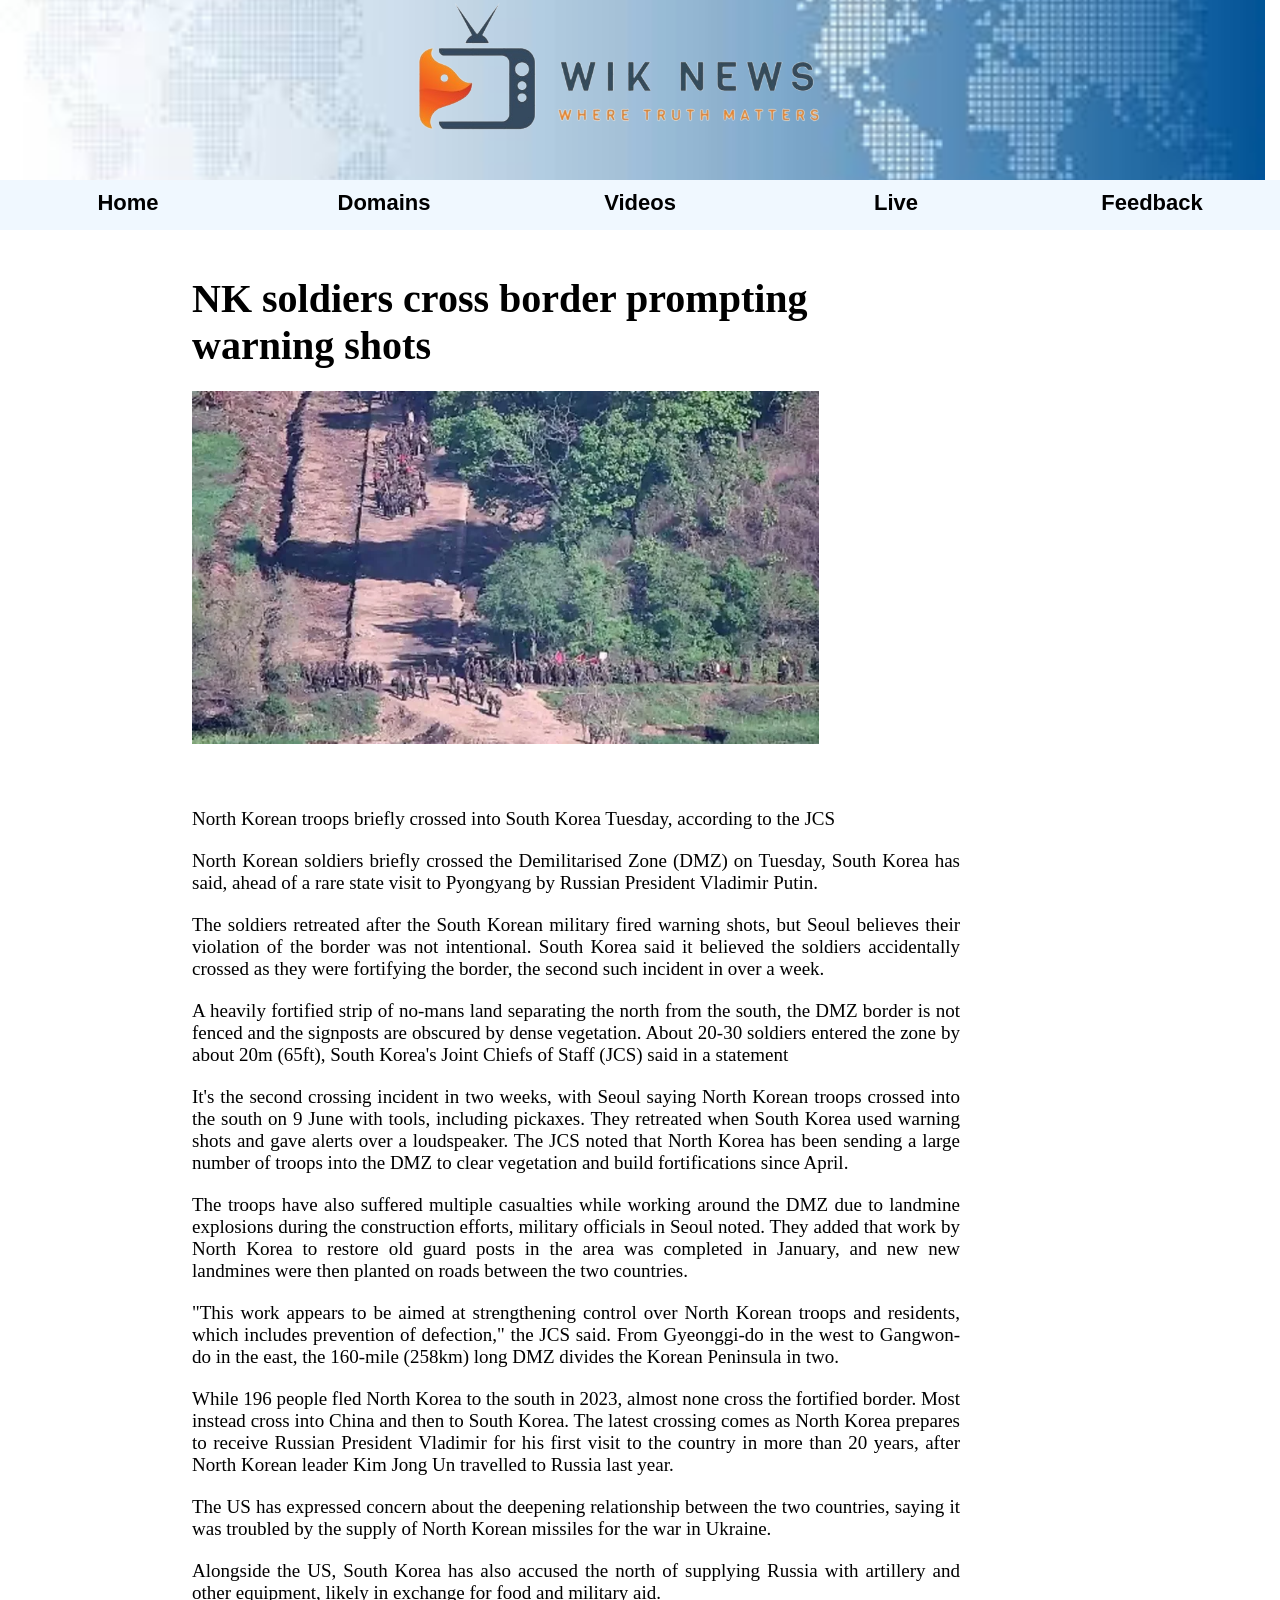
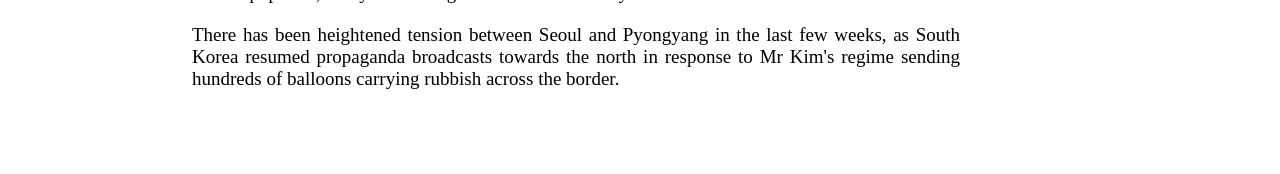
<file: news pages/soldiers news.html>
<html lang="en">
 <head>
        <meta charset="UTF-8">
        <meta name="viewport" content="width=device-width,initial-scale=10">
        <title>NK soldiers cross border prompting warning shots</title>
    </head>
<header class="head" >
    <img id="img2" src="../images/header background.jpg" alt="">
    <img id="img1" src="../images/wik news banner.png" alt="this is a banner image">
    <link rel="stylesheet" href="style.css">
</header>

<nav class="nav">
  <div class="ff vr"><a id="a1" href="#">Home </a></div>
  <div class="ff"><a id="a1" href="../Webpages/domains.html">Domains </a></div>
  <div class="ff"><a id="a1" href="../Webpages/videos.html">Videos </a></div>
  <div class="ff"><a id="a1" href="#">Live </a></div>
  <div class="ff"><a id="a1" href="../Webpages/feedback/feedback.html">Feedback </a></div>
 </nav>

<div class="image1">
    <div class="lnt"><h2> NK soldiers cross border prompting warning shots
    </h2>
    <p></p></div>
    <img src="../images/News1.webp" alt="">
</div>

  <div class="detail">
    <p>
        North Korean troops briefly crossed into South Korea Tuesday, according to the JCS
    </p>

     <p>
    North Korean soldiers briefly crossed the Demilitarised Zone (DMZ) on Tuesday, South Korea has said, ahead of a rare state visit to Pyongyang by Russian President Vladimir Putin.
    </p>

    <p>
    The soldiers retreated after the South Korean military fired warning shots, but Seoul believes their violation of the border was not intentional.
    South Korea said it believed the soldiers accidentally crossed as they were fortifying the border, the second such incident in over a week.
    </p>

    <p>
    A heavily fortified strip of no-mans land separating the north from the south, the DMZ border is not fenced and the signposts are obscured by dense vegetation.
    About 20-30 soldiers entered the zone by about 20m (65ft), South Korea's Joint Chiefs of Staff (JCS) said in a statement
    </p>

    <p>
    It's the second crossing incident in two weeks, with Seoul saying North Korean troops crossed into the south on 9 June with tools, including pickaxes. They retreated when South Korea used warning shots and gave alerts over a loudspeaker.
    The JCS noted that North Korea has been sending a large number of troops into the DMZ to clear vegetation and build fortifications since April.
    </p>

    <p>
    The troops have also suffered multiple casualties while working around the DMZ due to landmine explosions during the construction efforts, military officials in Seoul noted.
    They added that work by North Korea to restore old guard posts in the area was completed in January, and new new landmines were then planted on roads between the two countries.
    </p>

    <p>
    "This work appears to be aimed at strengthening control over North Korean troops and residents, which includes prevention of defection," the JCS said.
    From Gyeonggi-do in the west to Gangwon-do in the east, the 160-mile (258km) long DMZ divides the Korean Peninsula in two.
   </p>

   <p>
    While 196 people fled North Korea to the south in 2023, almost none cross the fortified border. Most instead cross into China and then to South Korea.
    The latest crossing comes as North Korea prepares to receive Russian President Vladimir for his first visit to the country in more than 20 years, after North Korean leader Kim Jong Un travelled to Russia last year.
    </p>
    
    <p> 
    The US has expressed concern about the deepening relationship between the two countries, saying it was troubled by the supply of North Korean missiles for the war in Ukraine.
    </p>

    <p>
    Alongside the US, South Korea has also accused the north of supplying Russia with artillery and other equipment, likely in exchange for food and military aid.
    </p>

    <p>
    There has been heightened tension between Seoul and Pyongyang in the last few weeks, as South Korea resumed propaganda broadcasts towards the north in response to Mr Kim's regime sending hundreds of balloons carrying rubbish across the border.
    </p>

  </div>
</html>
</file>
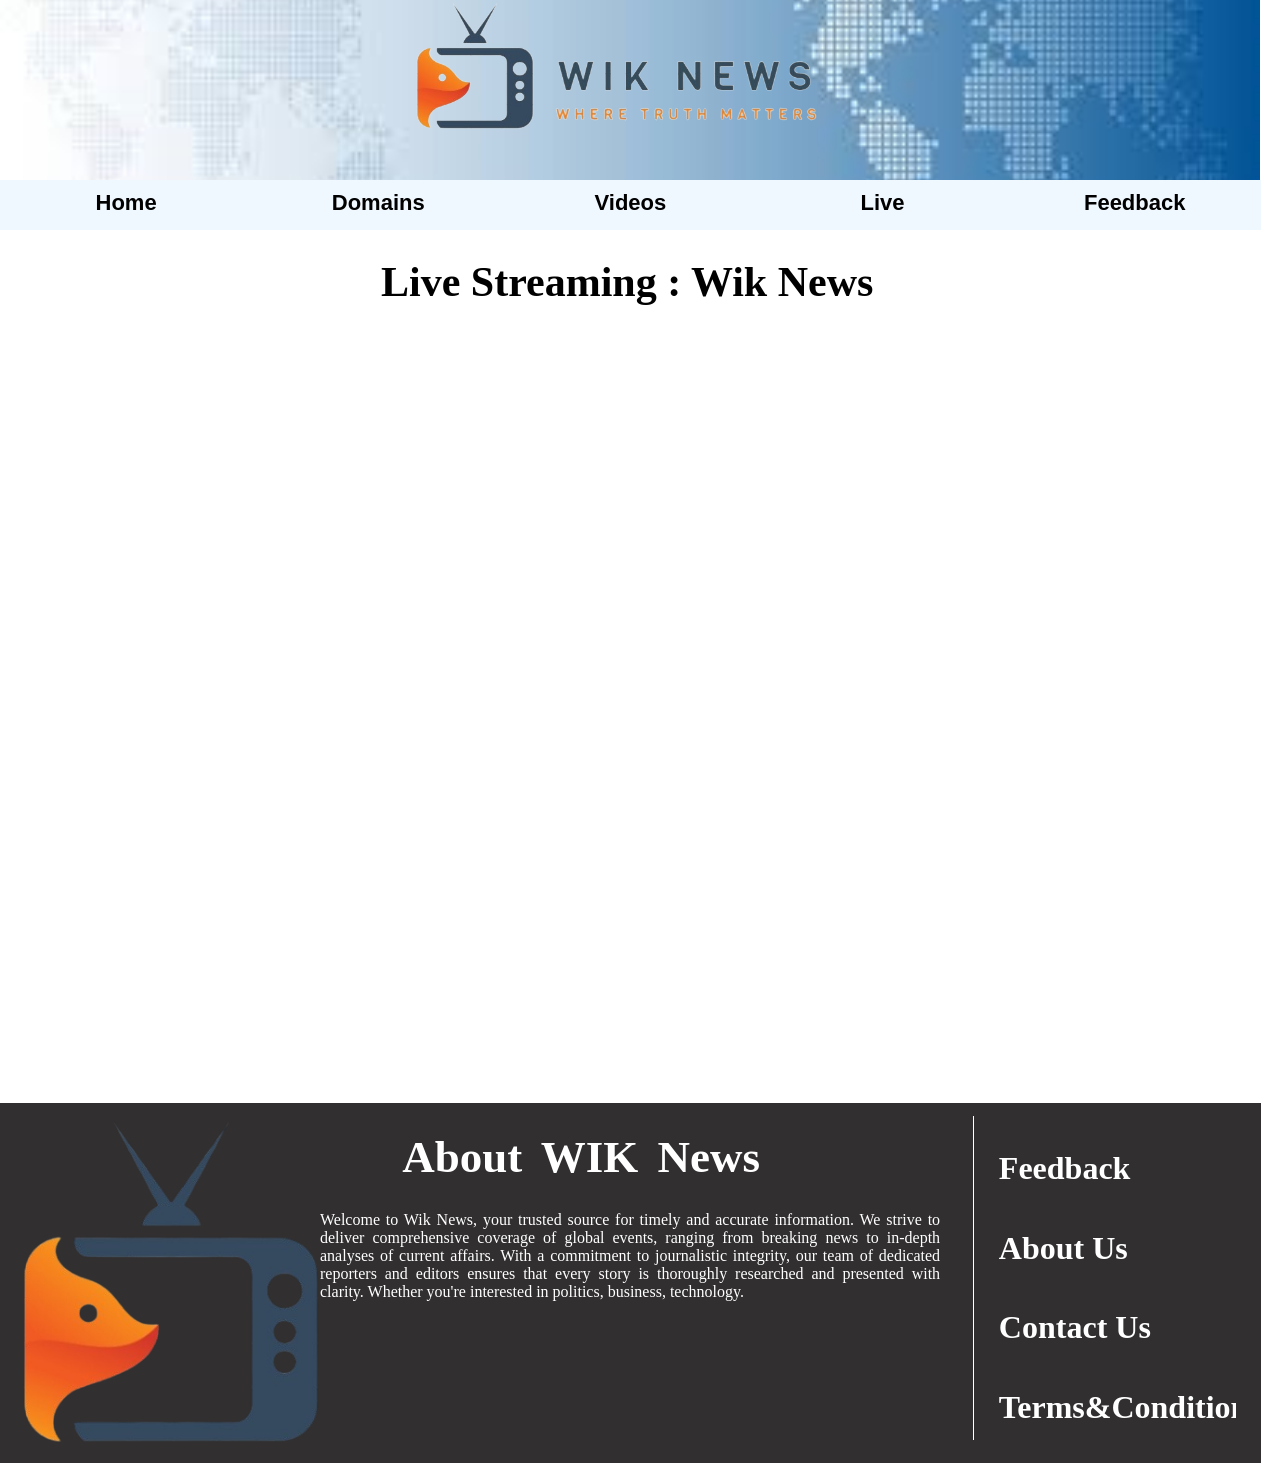
<file: Webpages/live.html>
<!DOCTYPE html>
<html lang="en">
<head>
    <meta charset="UTF-8">
    <meta name="viewport" content="width=device-width, initial-scale=1.0">
    <title>Wik News | Follow truth</title>
    <link rel="stylesheet" href="style_live.css">
</head>
<body>
    <header class="head">
        <img id="img2" src="../images/header background.jpg" alt="">
        <img id="img1" src="../images/wik news banner.png" alt="this is a banner image">
    </header>
    <nav class="nav">
        <div class="ff vr"><a id="a1" href="../index.html">Home </a></div>
        <div class="ff"><a id="a1" href="domains.html">Domains </a></div>
        <div class="ff"><a id="a1" href="videos.html">Videos </a></div>
        <div class="ff"><a id="a1" href="#">Live </a></div>
        <div class="ff"><a id="a1" href="feedback/feedback.html">Feedback </a></div>
    </nav>

     <main>
        <div class="container">
        <h1>Live Streaming : Wik News</h1>
        <iframe src="https://www.youtube.com/embed/gCNeDWCI0vo" frameborder="0" allow="accelerometer; autoplay; clipboard-write; encrypted-media; gyroscope; picture-in-picture" allowfullscreen></iframe>

        </div>
     </main>

    <footer>
        <div class="logo"><img src="../../images/Only logo.png" alt=""></div>
        <div class="about">
            <h1>About WIK News</h1>
            <p> Welcome to Wik News, your trusted source for timely and accurate information. We strive to deliver comprehensive coverage of global events, ranging from breaking news to in-depth analyses of current affairs. With a commitment to journalistic integrity, our team of dedicated reporters and editors ensures that every story is thoroughly researched and presented with clarity. Whether you're interested in politics, business, technology.</p>
        </div>
        <div class="line"></div>
        <div class="contact">
            <a href="feedback/feedback.html">
                <h1>Feedback</h1>
            </a>
            <a href="feedback/about contact.html">
                <h1>About Us</h1>
            </a>
            <a href="feedback/about contact.html">
                <h1>Contact Us</h1>
            </a>
            <h1>Terms&Conditions</h1>
        </div>
    </footer>
</body>
</html>
</file>
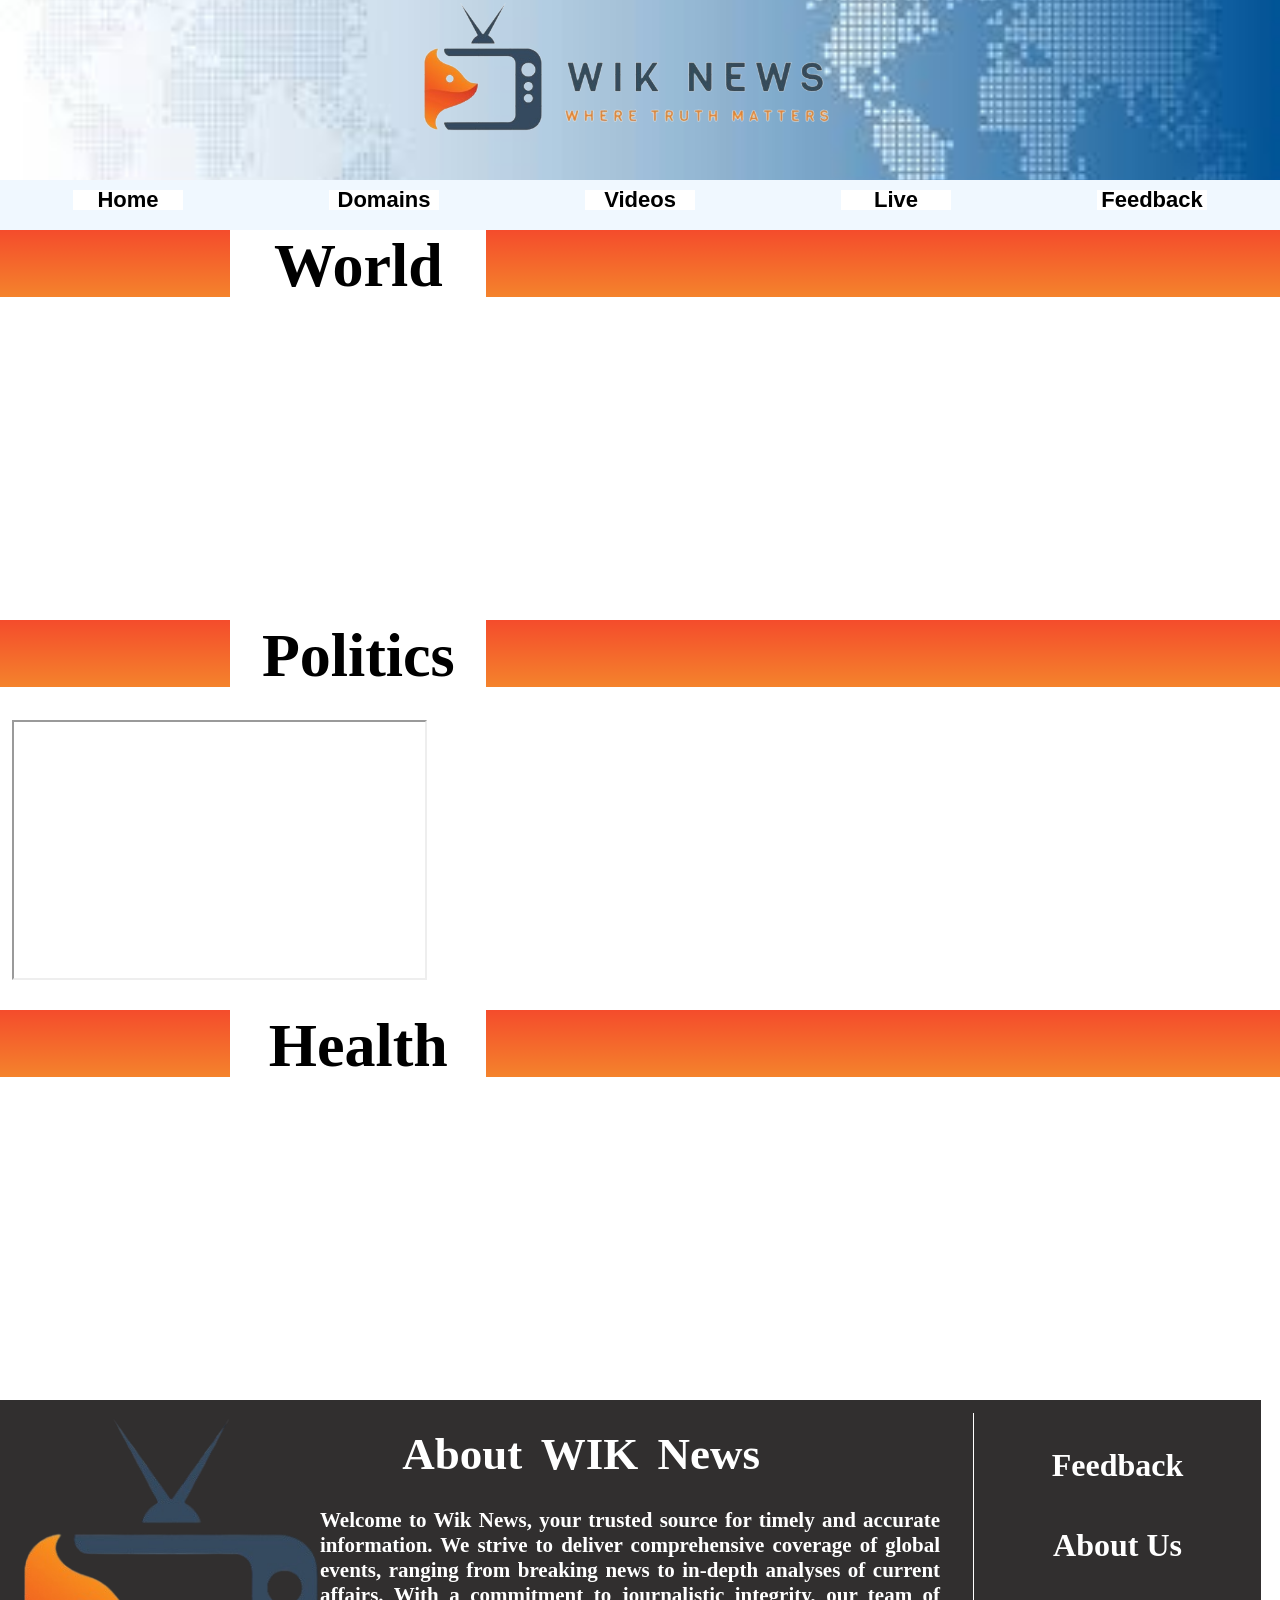
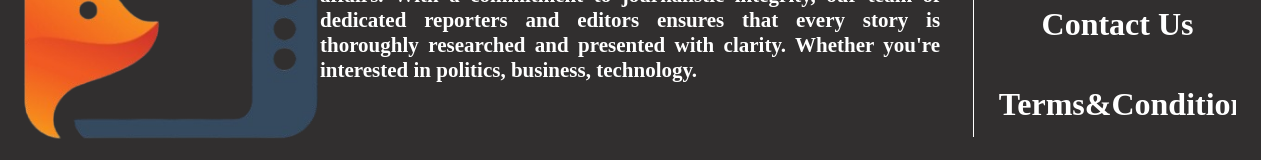
<file: Webpages/videos.html>
<html lang="en">

<head>
    <meta charset="UTF-8">
    <meta name="viewport" content="width=device-width, initial-scale=1.0">
    <title>WIK NEWS Offical</title>
    <link rel="stylesheet" href="Style_video.css">
</head>

<body>
    <header class="head">
        <img id="img2" src="../images/header background.jpg" alt="">
        <img id="img1" src="../images/wik news banner.png" alt="this is a banner image">
    </header>
    <nav class="nav">
        <div class="ff vr"><a id="a1" href="../index.html">Home </a></div>
        <div class="ff"><a id="a1" href="domains.html">Domains </a></div>
        <div class="ff"><a id="a1" href="#">Videos </a></div>
        <div class="ff"><a id="a1" href="live.html">Live </a></div>
        <div class="ff"><a id="a1" href="feedback/feedback.html">Feedback </a></div>
    </nav>


    <main>
        <div class="tt">
            <div id="tim1"></div>
            <div class="th">
                <h1 class="h-1">World</h1>
            </div>
            <div id="tim2"></div>
        </div>

        <div class="ncon">

            <a href="https://www.youtube.com/embed/cwWP0-QFYBo">
                <div class="tcon">
                    <iframe src="https://www.youtube.com/embed/cwWP0-QFYBo" frameborder="0" allowfullscreen></iframe>
                </div>
            </a>


            <a href="https://www.youtube.com/pgPUesOIgm0">
                <div class="tcon"><iframe src="https://www.youtube.com/embed/pgPUesOIgm0" frameborder="0"
                        allowfullscreen></iframe>
                </div>
            </a>

            <a href="https://www.youtube.com/KdirWn13wQ8">
                <div class="tcon"><iframe src="https://www.youtube.com/embed/KdirWn13wQ8" frameborder="0"
                        allowfullscreen></iframe>
                </div>
            </a>
        </div>

        <div class="tt">
            <div id="tim1"></div>
            <div class="th">
                <h1 class="h-1">Politics</h1>
            </div>
            <div id="tim2"></div>
        </div>

        <div class="ncon">
            <a href="https://www.youtube.com/embed/wYFOu0mMlu4">
                <div class="tcon"><iframe src="https://www.youtube.com/embed/wYFOu0mMlu4" contrframeborder="0"
                        allowfullscreenrame>
                </div>
            </a>

            <a href="https://www.youtube.com/D_BL4YcTMWc">
                <div class="tcon"> <iframe src="https://www.youtube.com/embed/D_BL4YcTMWc" contframeborder="0"
                        allowfullscreenframe
                        allow="accelerometer; autoplay; clipboard-write; encrypted-media; gyroscope; picture-in-picture" >
                </div>
            </a>

            <a href="https://www.youtube.com/5Ey1LuiPMIc">
                <div class="tcon"><iframe src="https://www.youtube.com/embed/5Ey1LuiPMIc" contrframeborder="0"
                        allowfullscreenrame>
                </div>
            </a>
        </div>
        

        <div class="tt">
            <div id="tim1"></div>

            <div class="th">
                <h1 class="h-1">Technology</h1>
            </div>
            <div id="tim2"></div>
        </div>

        <div class="ncon j7">
            <a href="https://www.youtube.com/embed/HkLmiWL1opU">
                <p>lorem601</p>
                <div class="tcon j7"><iframe src="https://www.youtube.com/embed/HkLmiWL1opU" frameborder="0"
                        allowfullscreen>
                    </iframe>
                </div>
            </a>

            <a href="https://www.youtube.com/embed/HSbk5cPTH5U">
                <div class="tcon"><iframe src="https://www.youtube.com/embed/HSbk5cPTH5U4" frameborder="0"
                        allowfullscreenls></iframe>
                </div>
            </a>

            <a href="https://www.youtube.com/embed/ZVn6C1-UY9Q">
                <div class="tcon"><iframe src="https://www.youtube.com/embed/ZVn6C1-UY9Q" frameborder="0"
                        allowfullscreen></iframe>
                </div>
            </a>
        </div>
        

        <div class="tt">
            <div id="tim1"></div>
            <div class="th">
                <h1 class="h-1">Health</h1>
            </div>
            <div id="tim2"></div>
        </div>

        <div class="ncon">
            <a href="https://www.youtube.com/embed/0018ybk0K-E">
                <div class="tcon"><iframe src="https://www.youtube.com/embed/0018ybk0K"frameborder=" 0"
                        allowfullscreenrolsallow="accelerometer; autoplay; clipboard-write; encrypted-media; gyroscope; picture-in-picture" ></iframe>
                </div>
            </a>

            <a href="https://www.youtube.com/embed/8agSFZqdq_I">
                <div class="tcon"><iframe src="https://www.youtube.com/embed/8agSFZqdq"frameborder="0"
                        allowfullscreenols
                        allow="accelerometer; autoplay; clipboard-write; encrypted-media; gyroscope; picture-in-picture" ></iframe>
                </div>
            </a>

            <a href="https://www.youtube.com/embed/PlGvuKvBv5c">
                <div class="tcon"><iframe src="https://www.youtube.com/embed/PlGvuKvBv"frameborder=" 0"
                        allowfullscreenrols
                        allow="accelerometer; autoplay; clipboard-write; encrypted-media; gyroscope; picture-in-picture" ></iframe>
                </div>
            </a>
        </div>
        
    </main>

    <footer>
        <div class="logo"><img src="../images/Only logo.png" alt=""></div>
        <div class="about">
            <h1>About WIK News</h1>
            <p> Welcome to Wik News, your trusted source for timely and accurate information. We strive to deliver comprehensive coverage of global events, ranging from breaking news to in-depth analyses of current affairs. With a commitment to journalistic integrity, our team of dedicated reporters and editors ensures that every story is thoroughly researched and presented with clarity. Whether you're interested in politics, business, technology.</p>
        </div>
        <div class="line"></div>
        <div class="contact">
            <a href="feedback/feedback.html">
                <h1>Feedback</h1>
            </a>
            <a href="feedback/about contact.html">
                <h1>About Us</h1>
            </a>
            <a href="feedback/about contact.html">
                <h1>Contact Us</h1>
            </a>
            <h1>Terms&Conditions</h1>
        </div>
    </footer>
</body>

</html>
</file>
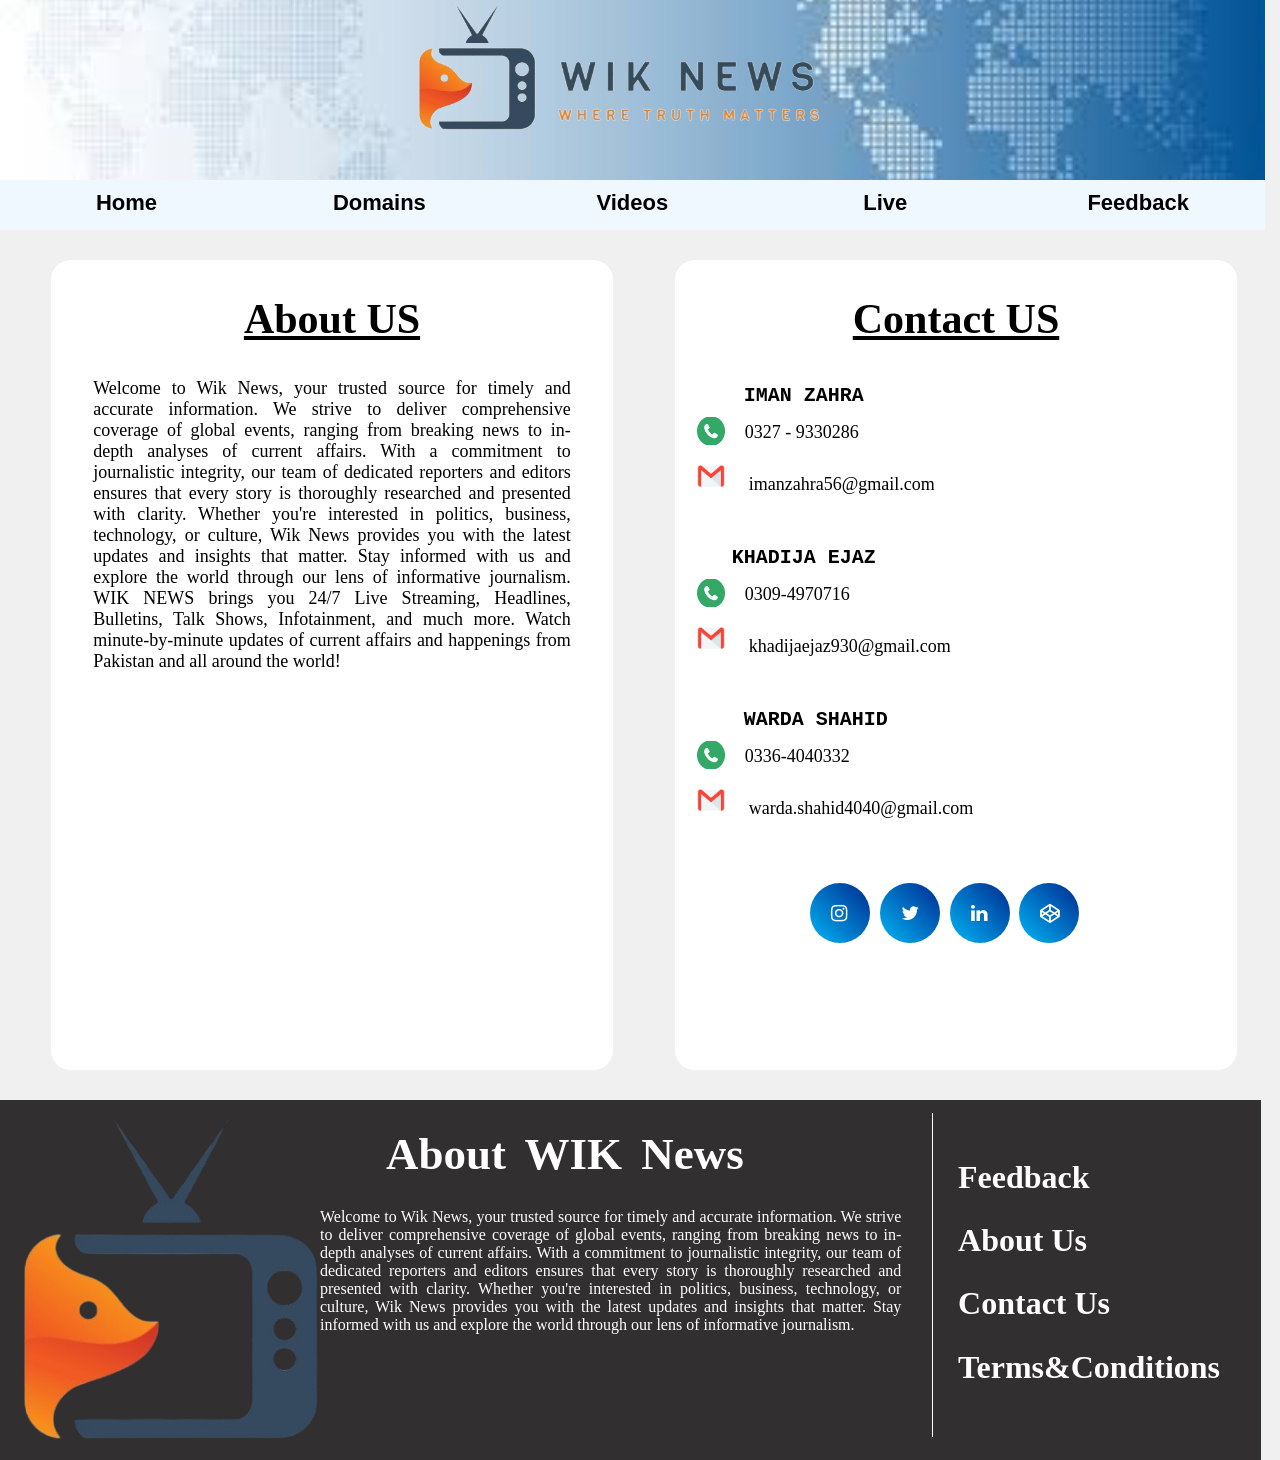
<file: Webpages/feedback/about contact.html>
<!DOCTYPE html>
<html lang="en">

<head>
    <meta charset="UTF-8">
    <meta name="viewport" content="width=device-width, initial-scale=1.0">
    <title>Wik News | Follow truth</title>
    <link rel="stylesheet" href="style_about.css">
</head>

<body>
    <header class="head">
        <img id="img2" src="../../images/header background.jpg" alt="">
        <img id="img1" src="../../images/wik news banner.png" alt="this is a banner image">
    </header>
    <nav class="nav">
        <div class="ff vr"><a id="a1" href="../../index.html">Home </a></div>
        <div class="ff"><a id="a1" href="../domains.html">Domains </a></div>
        <div class="ff"><a id="a1" href="../videos.html">Videos </a></div>
        <div class="ff"><a id="a1" href="../live.html">Live </a></div>
        <div class="ff"><a id="a1" href="feedback.html">Feedback</a></div>
    </nav>

    <main>
        <div class="left">
            <h2>About US</h2>
            <p>
                Welcome to Wik News, your trusted source for timely and accurate information. We strive to deliver comprehensive coverage of global events, ranging from breaking news to in-depth analyses of current affairs. With a commitment to journalistic integrity, our team of dedicated reporters and editors ensures that every story is thoroughly researched and presented with clarity. Whether you're interested in politics, business, technology, or culture, Wik News provides you with the latest updates and insights that matter. Stay informed with us and explore the world through our lens of informative journalism.

                WIK NEWS brings you 24/7 Live Streaming, Headlines, Bulletins, Talk Shows, Infotainment, and much more. Watch minute-by-minute updates of current affairs and happenings from Pakistan and all around the world!
            </p>
        </div>

        <div class="right">

            <h2>Contact US</h2>

            <div class="maini">
            <div class="info">
                <h4><pre> IMAN ZAHRA</pre></h4>
                <div class="contact">
                    <img src="../../images/call icon.png" alt="This is phone image">
                    <span>0327 - 9330286</span>
                </div>
                <div class="Email">
                    <img src="../../images/email icon.png" alt="This is gmail image">
                    <span>imanzahra56@gmail.com</span>
                </div>
            </div>

            <div class="info">
                <h4><pre>KHADIJA EJAZ </pre></h4>
                <div class="contact">
                    <img src="../../images/call icon.png" alt="This is phone image">
                    <span>0309-4970716</span>
                </div>
                <div class="Email">
                    <img src="../../images/email icon.png" alt="This is gmail image">
                    <span>khadijaejaz930@gmail.com</span>
                </div>
            </div>

            <div class="info">
                <h4><pre> WARDA SHAHID </pre></h4>
                <div class="contact">
                    <img src="../../images/call icon.png" alt="This is phone image">
                    <span>0336-4040332</span>
                </div>
                <div class="Email">
                    <img src="../../images/email icon.png" alt="This is gmail image">
                    <span><a href="www.gmail.com/warda.shahid4040@gmail.com">warda.shahid4040@gmail.com</a></span>
                </div>

                
            </div>
            <div class="icons"><div class="social-container">
                <ul class="social-icons">
                    <li><a href="#"><i class="fa fa-instagram"></i></a></li>
                    <li><a href="#"><i class="fa fa-twitter"></i></a></li>
                    <li><a href="#"><i class="fa fa-linkedin"></i></a></li>
                    <li><a href="#"><i class="fa fa-codepen"></i></a></li>
                </ul></div>
            </div>
        </div>
    </main>

    <footer>
        <div class="logo"><img src="../../images/Only logo.png" alt=""></div>
        <div class="about">
            <h1>About WIK News</h1>
            <p> Welcome to Wik News, your trusted source for timely and accurate information. We strive to deliver comprehensive coverage of global events, ranging from breaking news to in-depth analyses of current affairs. With a commitment to journalistic integrity, our team of dedicated reporters and editors ensures that every story is thoroughly researched and presented with clarity. Whether you're interested in politics, business, technology, or culture, Wik News provides you with the latest updates and insights that matter. Stay informed with us and explore the world through our lens of informative journalism.</p>
        </div>
        <div class="line"></div>
        <div class="contact">
            <a href="feedback.html">
                <h1>Feedback</h1>
            </a>
            <a href="about contact.html">
                <h1>About Us</h1>
            </a>
            <a href="about contact.html">
                <h1>Contact Us</h1>
            </a>
            <h1>Terms&Conditions</h1>
        </div>
    </footer>

</body>

</html>
</file>
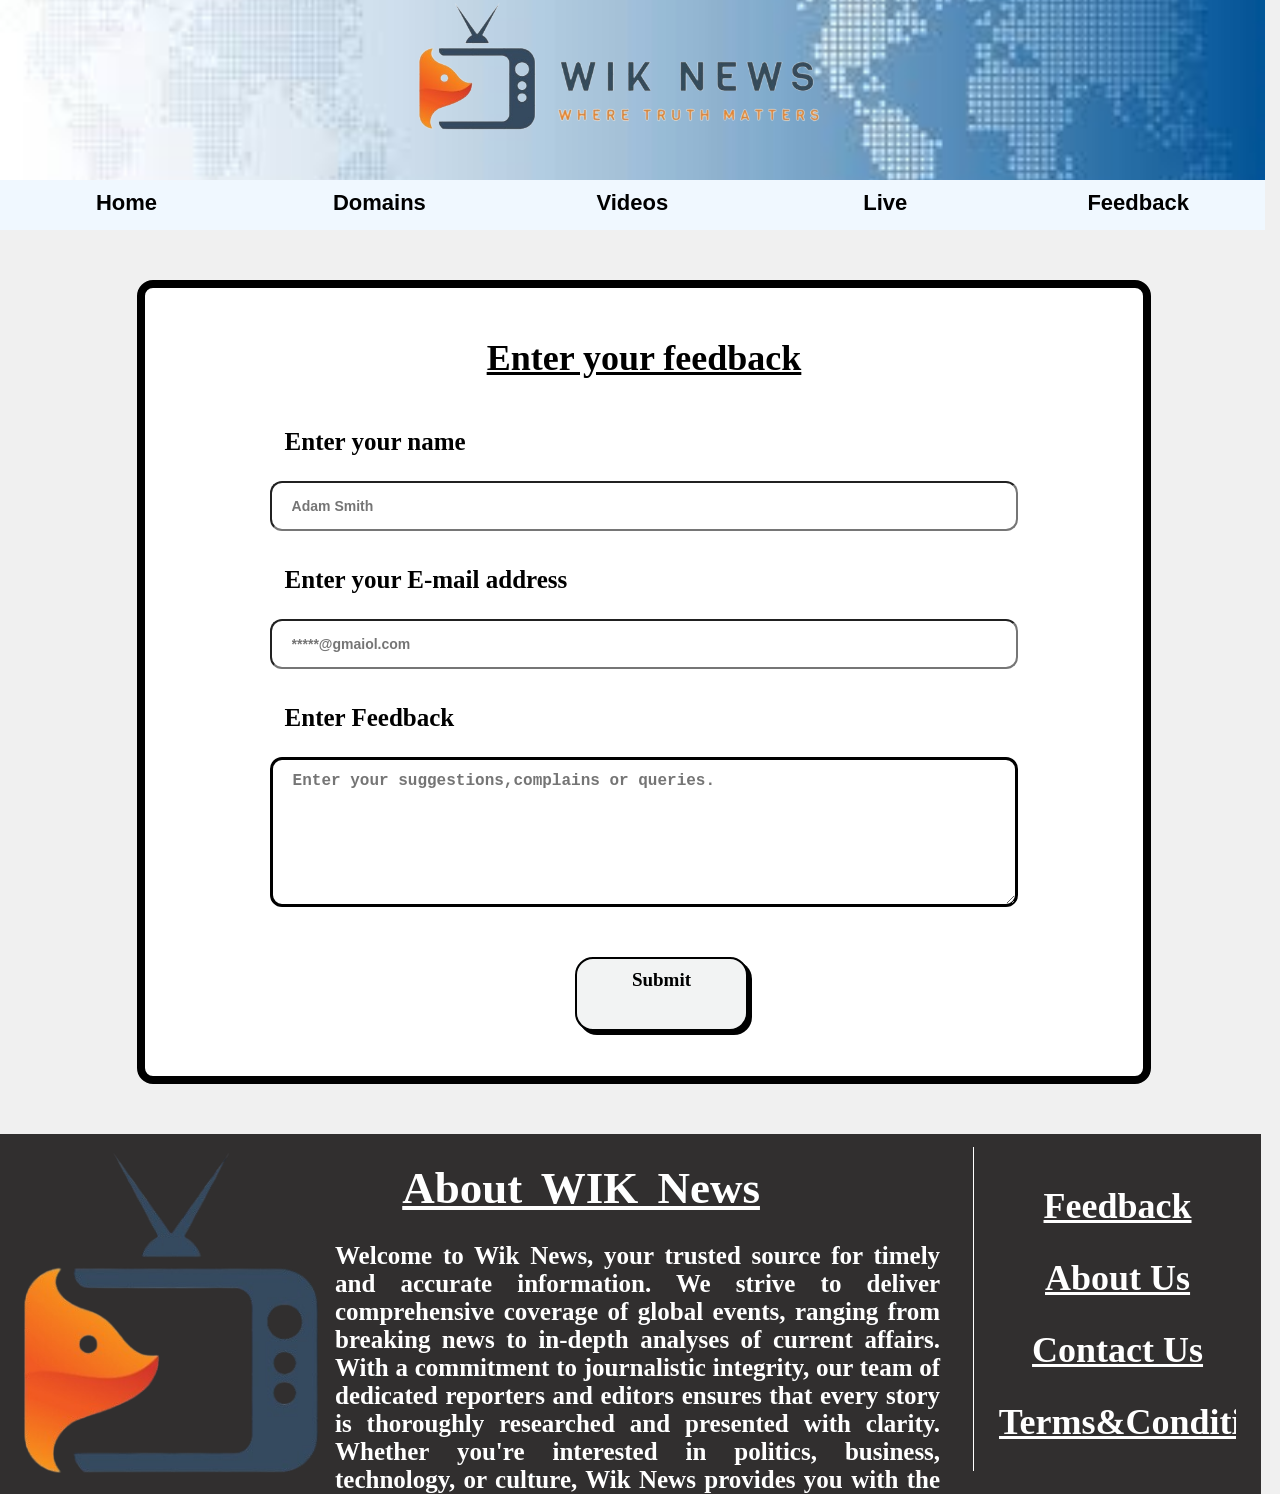
<file: Webpages/feedback/feedback.html>
<!DOCTYPE html>
<html lang="en">
<head>
    <meta charset="UTF-8">
    <meta name="viewport" content="width=device-width, initial-scale=1.0">
    <title>Wik News | Follow truth</title>
    <link rel="stylesheet" href="style_feedback.css">
</head>
<body>
    <header class="head">
        <img id="img2" src="../../images/header background.jpg" alt="">
        <img id="img1" src="../../images/wik news banner.png" alt="this is a banner image">
    </header>
    <nav class="nav">
        <div class="ff vr"><a id="a1" href="../../index.html">Home </a></div>
        <div class="ff"><a id="a1" href="../domains.html">Domains </a></div>
        <div class="ff"><a id="a1" href="../videos.html">Videos </a></div>
        <div class="ff"><a id="a1" href="../live.html">Live </a></div>
        <div class="ff"><a id="a1" href="#">Feedback</a></div>
    </nav>

    <main>
        <form action="#">
            <h1>Enter your feedback</h1>

            <p>Enter your name</p>
            <input type="text" placeholder="Adam Smith">

            <p>Enter your E-mail address</p>
            <input type="email" name="email" id="" placeholder="*****@gmaiol.com">

            <p>Enter Feedback</p>
            <textarea name="" id="" placeholder="Enter your suggestions,complains or queries. "></textarea>
             
            <div class="button">Submit</div>
        </form>
    </main>

    <footer>
        <div class="logo"><img src="../../images/Only logo.png" alt=""></div>
        <div class="about">
            <h1>About WIK News</h1>
            <p> Welcome to Wik News, your trusted source for timely and accurate information. We strive to deliver comprehensive coverage of global events, ranging from breaking news to in-depth analyses of current affairs. With a commitment to journalistic integrity, our team of dedicated reporters and editors ensures that every story is thoroughly researched and presented with clarity. Whether you're interested in politics, business, technology, or culture, Wik News provides you with the latest updates and insights that matter. Stay informed with us and explore the world through our lens of informative journalism.</p>
        </div>
        <div class="line"></div>
        <div class="contact">
            <a href="feedback.html">
                <h1>Feedback</h1>
            </a>
            <a href="about contact.html">
                <h1>About Us</h1>
            </a>
            <a href="about contact.html">
                <h1>Contact Us</h1>
            </a>
            <h1>Terms&Conditions</h1>
        </div>
    </footer>

    <script src="script.js"></script>
</body>
</html>
</file>
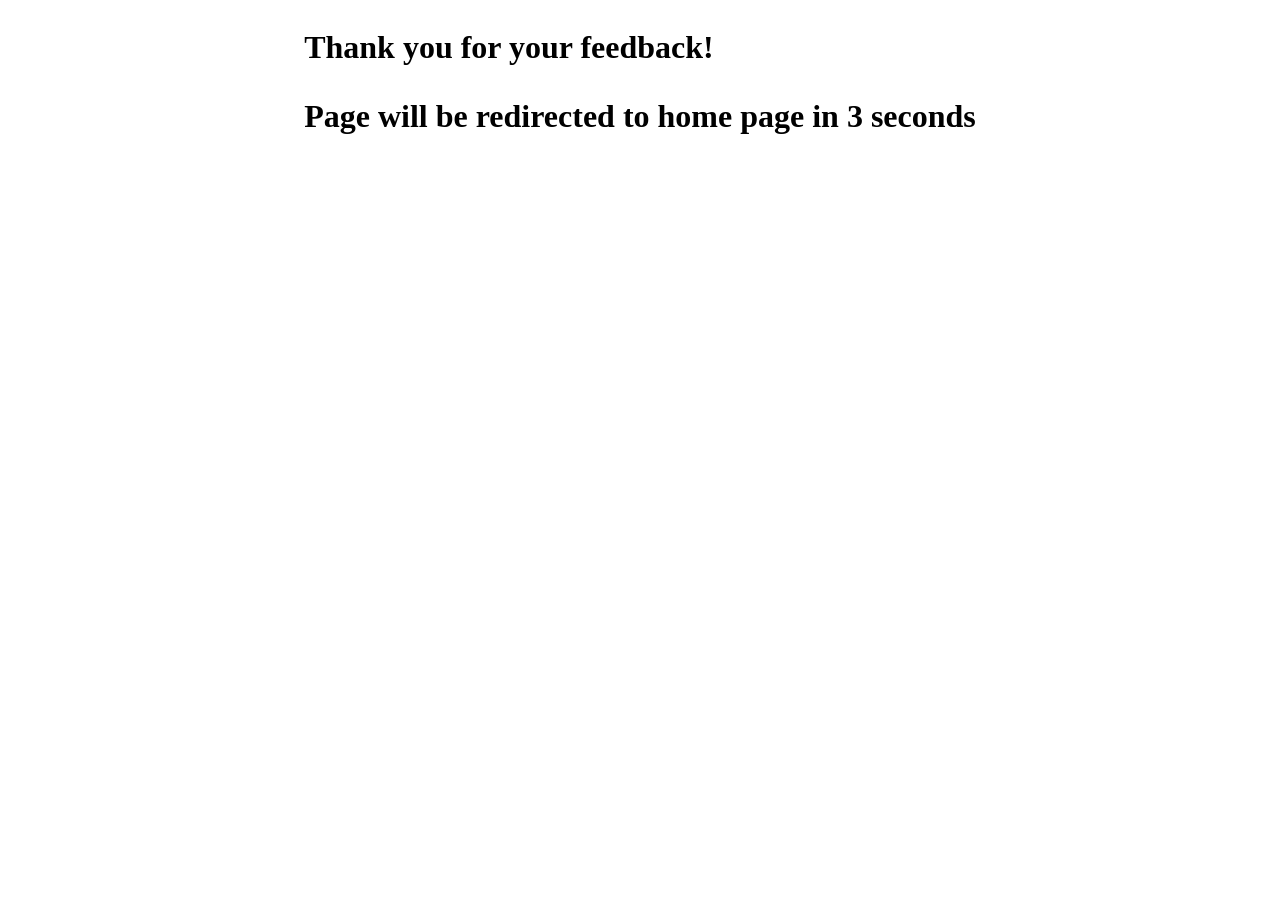
<file: Webpages/feedback/thankyou.html>
<!DOCTYPE html>
<html lang="en">
<head>
    <meta charset="UTF-8">
    <meta name="viewport" content="width=device-width, initial-scale=1.0">
    <title>Document</title>
</head>
<style>
    body{
        display: flex;
        justify-content: center;
        align-content: center;
    }
</style>
<body>
    <div class="heading">
        <h1>Thank you for your feedback!
            <p>Page will be redirected to home page in 3 seconds</p>
        </h1>
    </div>

    <script>
        setTimeout(()=>{
            window.location='../../index.html'
        },3000)
    </script>
</body>
</html>
</file>
<file: style.css>
*{
    padding: 0;margin: 0;
    overflow-x: hidden;
}
.head {
    display: grid;
    position: relative;
    grid-template-rows: repeat(20,5%);
    grid-template-columns: repeat(50,2%);
    height: 20vh;
    width: 98.8vw;
    overflow-y: initial;
}
#img1{
    max-height: 200px;
    height: auto;
    max-height: 200px;
    width: 70%;
    grid-column-start: 17;
    grid-column-end: 42;
    z-index: 2;
}
#img2{
    position: absolute;
    object-fit: cover;
    width: 100%;
    height: 100%;top: 0;left: 0;
    z-index: 1;
}
.nav{
    overflow: initial;
    font-weight: 550;
    display: flex;
    background: #f0f8ff;
    height: 40px;
    font-size: 22px;
    padding-bottom: 10px;
    justify-content: space-around;
    font-family: 'Gill Sans', 'Gill Sans MT', 'Trebuchet MS', sans-serif;}
a{
    text-decoration: none;
    color: black;
   
}
.ff{
    text-align: center;
    padding-top: 20px;
    width: 110px;
    padding: 10px 0;
    overflow-x:initial;
    overflow-y: initial;
}
#a1:hover{
    font-size: 36px;   
}

.tt{
    display: grid;
    grid-template-columns: repeat(50,2%);
    grid-template-rows: repeat(20,5%);
    overflow: hidden;
    height: 70px;
}
.th{
    display: inline;
    grid-column-start: 11 ;
    grid-column-end: 24;
    overflow: initial;
}
.th>h1{
    display: inline;
    font-size: 62px;
overflow: initial;    
}
#tim1{
    background-image: linear-gradient(#f44c2c,#f4832c) ;
    grid-row-start: 1;
    grid-row-end: 20;
    grid-column-start: 1;
    grid-column-end: 10;
}
#tim2{
    background-image: linear-gradient(#f44c2c,#f4832c) ;
    grid-row-start: 1;
    grid-row-end: 20;
    grid-column-start: 25;
    grid-column-end: 51;
}
.tnews{
    display: grid;
    grid-template-columns: repeat(20,5%); 
    width: 99vw;
    margin: 0;
    box-sizing: content-box;
}
.ttrending{
    grid-column-start: 1;
    grid-column-end: 15;
}

.ncon{
    display: flex;
    height: 320px;
    width: 100%;
    overflow: initial;
   
  }
  .tcon{
      height: 90%;
      width: 33.3%;
      background-color: #fff;
      margin: 18px;
      overflow: initial;
  }
  .tcon>img{
      width: 100%;
      height: 70%;
  }
  p{
      font-size: 21px;
      margin: 10px 0;
      text-align: left;
      font-weight: 750;
  }
  p:hover{
      text-decoration: underline;
  }
.largenews{
    display: flex;
    width: 99%;
}
  .largenews>img{
   height: 65%;
   width:65%;
    margin: 12px;
  }
  .largenews>div{
    margin-top: 18px;
    width: 33%;
  }
  .largenews>div>h2{
    display: inline;
    font-size: 30px;
  }
  .largenews div p{
    font-weight:300;
    font-size: 20px;
    font-family:'Times New Roman', Times, serif;
    text-align: justify;
  }
  .largenews div p:hover{
    text-decoration: none;
  }
  .largenews div h2:hover{
    text-decoration: underline;
  }
  .mustbox{
    display: grid;
    grid-template-columns: repeat(20,5%);
    grid-template-rows: repeat(2,4.5%);
    overflow: initial;
    margin: 1% 12px;
    margin-left: 2%;
    grid-column-start: 15;
    grid-column-end: 21;
    height: 90%;
    overflow-y: initial;
  }
  .line{
    grid-column-start: 1;
    grid-column-end: 2;
    grid-row-start: 1;
    grid-row-end: 23;
    overflow: initial;
    width: 0.6px;
    background-color: rgb(122, 120, 120);
    margin-right: 6%;
  }
  .mustheading{
    grid-column-start: 1;
    grid-column-end: 23;
    grid-row-start: 1;
    grid-row-end: 4;
    text-align: center;
    margin: 10px 0;
  }
  .mustheading>h1{
    font-size: 42px;
    font-weight: 590;
    text-decoration: underline;

  }
  .grline{
    grid-row-start: 1;
    grid-row-end: 2;
    grid-column-start: 2;
    grid-column-end: 7;
    background-image: linear-gradient(#f44c2c,#f4832c);
}
  .mustnews{
    grid-column-start: 2;
    grid-column-end: 22;
    display: flex;
    overflow: initial;
    flex-direction: row;
    margin: 10px 0;
  }
  .mustnews1{
    grid-row-start: 4;
    grid-row-end: 8;
  }
  .mustnews2{
    grid-row-start: 8;
    grid-row-end: 13;
  }
  .mustnews3{
    grid-row-start: 13;
    grid-row-end: 18;
  }
  .mustnews4{
    grid-row-start: 18;
    grid-row-end: 23;
  }
  .mustnews>img{
  width: 32%;
  height: 80%;
  margin-right: 12px;
  }
  .mustnews1 img{
   height: 90%;
   width: 32%;
  }
  .mustnews a p{
    width: 100%;
  }
  .mustnews a {
      display: inline;
      float: right;
      overflow: initial;
      padding-right: 0;
      width: 60%;
  }
  
  footer{
    display: flex;
    width: 98.55vw;
    background-color: rgb(49, 47, 47);
    height: 40vh;
    overflow: hidden;
  }

  footer .logo{
    width: 25vw;
    overflow: initial;
  }

  footer .logo img{
    height: 100%;
  }

  footer .about{
    width: 55vw;
    color: #fff;
  }
  .about h1{
    width: 80%;
    text-align: center;
    word-spacing: 8px;
    font-size: 45px;
    margin: 28px 0;
  }

  .about p{
    margin-right: 5%;
    text-align: justify;
  }

  .about p:hover{
    text-decoration: none;
  }

  footer .line{
  margin-top: 1%;
    width: 1px;
    height: 90%;
    background-color: #fff;
  }

  footer .contact{
    width: 20vw;
    flex-direction: column;
    color: #fff;
    display: flex;
    align-items: space-around;
    justify-content: space-around;
    margin: 2% ;
    overflow:hidden;
    min-height: 30vh;
    max-height: 35vh;
  }

  .contact>a:hover{
     color: red;
  }
  .contact>a h1:hover{
    color: red;
 }

  .contact a{
      height: 22%;
      text-decoration: none;
      color: #fff;
  }
@media Screen and (max-width:1385px){
  .th{
    grid-column-start: 10;
    grid-column-end: 25;
  }
  #tim1{
    grid-column-end: 10;
  }
  #tim2{
    grid-column-start: 25;
    grid-column-end: 51;
  }
}

@media Screen and (max-width:1220px){
  .th{
    grid-column-start: 10;
    grid-column-end: 27;
  }
  #tim1{
    grid-column-end: 10;
  }
  #tim2{
    grid-column-start: 27;
    grid-column-end: 51;
  }

 .largenews div h2{
  font-size: 24px;
 }
 .largenews div p{
  font-size: 16px;
 }
}

@media Screen and (max-width:1070px){
  .th{
    grid-column-start: 7;
    grid-column-end: 25;
  }
  #tim1{
    grid-column-end: 7;
  }
  #tim2{
    grid-column-start: 25;
    grid-column-end: 51;
  }
}
</file>
<file: news pages/style.css>
*{
    padding: 0;margin: 0;
    overflow-x: hidden;
}
.head {
    display: grid;
    position: relative;
    grid-template-rows: repeat(20,5%);
    grid-template-columns: repeat(50,2%);
    height: 20%;
    width: 98.8vw;
    overflow-y: hidden;
}
#img1{
    max-height: 200px;
    height: auto;
    max-height: 200px;
    width: 70%;
    grid-column-start: 17;
    grid-column-end: 42;
    z-index: 2;
}
#img2{
    position: absolute;
    object-fit: cover;
    width: 100%;
    height: 100%;top: 0;left: 0;
    z-index: 1;
}
.nav{
    overflow: initial;
    font-weight: 550;
    display: flex;
    background: #f0f8ff;
    height: 40px;
    font-size: 22px;
    padding-bottom: 10px;
    justify-content: space-around;
    font-family: 'Gill Sans', 'Gill Sans MT', 'Trebuchet MS', sans-serif;}
a{
    text-decoration: none;
    color: black;
   
}
.ff{
    text-align: center;
    padding-top: 20px;
    width: 110px;
    padding: 10px 0;
    overflow-x:initial;
    overflow-y: initial;
}
a:hover{
    font-size: 36px;   
}
.image1{
    width: 100%;
}
.image1{
    width: 70%;
    margin: 0 15%;
}
.image1>img{
   width: 70%;
}
.image1>div{
    width: 85%;
    margin-top: 5%;
    margin-bottom: 10px;
}
.image1>div>h2{
    display: block;
    font-size: 40px;
}
.image1>div>p{
    margin: 1% 0;
    margin-top: 0.6%;
    display: block;
    font-size: 18px;
    color: #747474;
}
.detail{
    width: 60%;
    margin: 5% 15%;
}
.detail p{
    margin-bottom: 20px;
    font-size: 19px;
    font-family: 'Times New Roman', Times, serif;
    text-align: justify;
}
</file>
<file: Webpages/style_live.css>
body{
    margin: 0;padding: 0;
}

.head {
    display: grid;
    position: relative;
    grid-template-rows: repeat(20,5%);
    grid-template-columns: repeat(50,2%);
    height: 20vh;
    width: 98.4vw;
}
#img1{
    max-height: 200px;
    height: auto;
    max-height: 200px;
    width: 70%;
    grid-column-start: 17;
    grid-column-end: 42;
    z-index: 2;
}
#img2{
    position: absolute;
    object-fit: cover;
    width: 100%;
    height: 100%;top: 0;left: 0;
    z-index: 1;
}
.nav{
    font-weight: 550;
    display: flex;
    background: #f0f8ff;
    height: 40px;
    font-size: 22px;
    padding-bottom: 10px;
    justify-content: space-around;
    font-family: 'Gill Sans', 'Gill Sans MT', 'Trebuchet MS', sans-serif;
    width: 98.5vw;
}
a{
    text-decoration: none;
    color: black;
   
}
.ff{
    text-align: center;
    padding-top: 20px;
    width: 110px;
    padding: 10px 0;
}
#a1:hover{
    font-size: 36px;   
}

main{
  height: 97vh;
  width: 98vw;
  display: flex;
  justify-content: center;
  align-content: center;
}
main div{
  height: 90%;
  width: 90%;
}
iframe{
  height: 80vh;
  width: 80vw;
  margin-left: 4vw;
}
main h1{
  text-align: center;
  font-size: 42px;
}

footer{
    display: flex;
    width: 98.55vw;
    background-color: rgb(49, 47, 47);
    height: 40vh;
    overflow: hidden;
  }
  
  footer .logo{
    width: 25vw;
    overflow: initial;
  }
  
  footer .logo img{
    height: 100%;
  }
  
  footer .about{
    width: 55vw;
    color: #fff;
  }
  .about h1{
    width: 80%;
    text-align: center;
    word-spacing: 8px;
    font-size: 45px;
    margin: 28px 0;
  }
  
  .about p{
    margin-right: 5%;
    text-align: justify;
  }
  
  .about p:hover{
    text-decoration: none;
  }
  
  footer .line{
  margin-top: 1%;
    width: 1px;
    height: 90%;
    background-color: #fff;
  }
  
  footer .contact{
    width: 20vw;
    flex-direction: column;
    color: #fff;
    display: flex;
    align-items: space-around;
    justify-content: space-around;
    margin: 2% ;
    overflow:hidden;
    min-height: 30vh;
    max-height: 35vh;
  }
  .contact a{
    background-color: rgb(49, 47, 47);
    color: #fff;
  }
  
  .contact>a:hover{
     color: red;
  }
  .contact>h1:hover{
    color: red;
  }
</file>
<file: Webpages/Style_video.css>
body{
    margin: 0;padding: 0;
}

.head {
    display: grid;
    position: relative;
    grid-template-rows: repeat(20,5%);
    grid-template-columns: repeat(50,2%);
    height: 20vh;
    width: 100vw;
}
#img1{
    max-height: 200px;
    height: auto;
    max-height: 200px;
    width: 70%;
    grid-column-start: 17;
    grid-column-end: 42;
    z-index: 2;
}
#img2{
    position: absolute;
    object-fit: cover;
    width: 100%;
    height: 100%;top: 0;left: 0;
    z-index: 1;
}
.nav{
    font-weight: 550;
    display: flex;
    background: #f0f8ff;
    height: 40px;
    font-size: 22px;
    padding-bottom: 10px;
    justify-content: space-around;
    font-family: 'Gill Sans', 'Gill Sans MT', 'Trebuchet MS', sans-serif;
    width: 100vw;
}
a{
    text-decoration: none;
    color: black;
   
}
.ff{
    text-align: center;
    padding-top: 20px;
    width: 110px;
    padding: 10px 0;
}
#a1:hover{
    font-size: 36px;   
}
main{

}
.tt{
    display: grid;
    grid-template-columns: repeat(50,2%);
    grid-template-rows: repeat(20,5%);
    overflow: hidden;
    height: 70px;
    width: 100vw;
}
.th{
    display: flex;
    grid-column-start: 10 ;
    grid-column-end: 18;
    grid-row-start: 1;
    grid-row-end: 21;
    overflow: hidden;
    justify-content: center;
    align-content:flex-start ;
}
.th>h1{
    display: inline;
    font-size: 62px;
    overflow: initial;  
    margin: 0%;  
}
#tim1{
    background-image: linear-gradient(#f44c2c,#f4832c) ;
    grid-row-start: 1;
    grid-row-end: 20;
    grid-column-start: 1;
    grid-column-end: 10;
}
#tim2{
    background-image: linear-gradient(#f44c2c,#f4832c) ;
    grid-row-start: 1;
    grid-row-end: 20;
    grid-column-start: 18;
    grid-column-end: 51;
}
.ncon{
 display: flex;
  height: 320px;
  width: 100%;
  overflow: initial;
}
.tnews{
  display: grid;
  grid-template-columns: repeat(20,5%); 
  width: 99vw;
  margin: 0;
  box-sizing: content-box;
}
.ttrending{
  grid-column-start: 1;
  grid-column-end: 15;
}
a {
  display: flex;
  
  height: 100%;width: 100%;
    background-color: #fff;
    margin: 18px;
    overflow: initial;
    justify-content: center;
    align-items: center;
    margin: 0;
}
a div{
  padding-left: 12px;
  display: flex;
  flex-direction: column;
  height: 100%;
  width: 100%;
  justify-content: center;
  align-content: center;
}
a .tcon>video{
    width: 80%;
    height: 80%;
}
.tcon>video:hover{
  width: 92%;
  height: 92%;
}
iframe{
  height: 80%;
}
p{
    font-size: 21px;
    margin: 10px 0;
    text-align: left;
    font-weight: 750;
}
p:hover{
    text-decoration: underline;
}




footer{
  display: flex;
  width: 98.55vw;
  background-color: rgb(49, 47, 47);
  height: 40vh;
  overflow: hidden;
}

footer .logo{
  width: 25vw;
  overflow: initial;
}

footer .logo img{
  height: 100%;
}

footer .about{
  width: 55vw;
  color: #fff;
}
.about h1{
  width: 80%;
  text-align: center;
  word-spacing: 8px;
  font-size: 45px;
  margin: 28px 0;
}

.about p{
  margin-right: 5%;
  text-align: justify;
}

.about p:hover{
  text-decoration: none;
}

footer .line{
margin-top: 1%;
  width: 1px;
  height: 90%;
  background-color: #fff;
}

footer .contact{
  width: 20vw;
  flex-direction: column;
  color: #fff;
  display: flex;
  align-items: space-around;
  justify-content: space-around;
  margin: 2% ;
  overflow:hidden;
  min-height: 30vh;
  max-height: 35vh;
}
.contact a{
  background-color: rgb(49, 47, 47);
  color: #fff;
}

.contact>a:hover{
   color: red;
}
.contact>h1:hover{
  color: red;
}
  
@media Screen and (max-width:1310px){
  .th{
    grid-column-start: 10;
    grid-column-end: 20;
  }
  #tim1{
    grid-column-end: 10;
  }
  #tim2{
    grid-column-start: 20;
    grid-column-end: 51;
  }
}
@media Screen and (max-width:1070px){
  #th{
    grid-column-start: 9 !important;
    grid-column-end: 25 !important;
    justify-content: flex-start;
  }
  .h-1{
    justify-content: start;
    padding: 0;margin: 0;
  }
  .tim1{
    grid-column-start: 1 ;
    grid-column-end: 9 !important;
  }
  .tim2{
    grid-column-start: 22 !important;
    grid-column-end: 51;
  }
} 
@media Screen and (max-width:990px){
  .th{
    grid-column-start: 10;
    grid-column-end: 22;
    justify-content: center;
  }
  .h-1{
    justify-content: flex-start;
    width: 100%;
  }
  #tim1{
    grid-column-start: 1 ;
    grid-column-end: 10 !important;
  }
  #tim2{
    grid-column-start: 22 !important;
    grid-column-end: 51;
  }
} 
@media Screen and (max-width:940px){
  #th{
    grid-column-start: 9;
    grid-column-end: 25 !important;
    justify-content: center;
  }
  #h-1{
    justify-content: center;
    padding-left: 25px;
  }
  .tim1{
    grid-column-start: 1 ;
    grid-column-end: 9 !important;
  }
  .tim2{
    grid-column-start: 25 !important;
    grid-column-end: 51;
  }
}
</file>
<file: Webpages/feedback/style_feedback.css>
body{
    margin: 0;padding: 0;
    background-color: #f0f0f0;
    width: 99%;
}
.head {
    display: grid;
    position: relative;
    grid-template-rows: repeat(20,5%);
    grid-template-columns: repeat(50,2%);
    height: 20vh;
    width: 98.8vw;
    overflow-y: initial;
}
#img1{
    max-height: 200px;
    height: auto;
    max-height: 200px;
    width: 70%;
    grid-column-start: 17;
    grid-column-end: 42;
    z-index: 2;
}
#img2{
    position: absolute;
    object-fit: cover;
    width: 100%;
    height: 100%;top: 0;left: 0;
    z-index: 1;
}
.nav{
    overflow: initial;
    width: 98.8vw;
    font-weight: 550;
    display: flex;
    background: #f0f8ff;
    height: 40px;
    font-size: 22px;
    padding-bottom: 10px;
    justify-content: space-around;
    font-family: 'Gill Sans', 'Gill Sans MT', 'Trebuchet MS', sans-serif;}
#a1{
    text-decoration: none;
    color: black;
   
}
.ff{
    text-align: center;
    padding-top: 20px;
    width: 110px;
    padding: 10px 0;
    overflow-x:initial;
    overflow-y: initial;
}
#a1:hover{
    font-size: 36px;   
}
main{
    display: flex ;
    flex-direction: row ;
    justify-content: space-around;
    align-content: center;
    min-width: 97.5vw;
    max-width: 98vw;
    min-height: 90vh;
    margin: 30px 0;
    background-color: #f0f0f0;
    margin-left: 20px;
}
h1{
font-weight: 620;
text-decoration: underline;
text-align: center;
font-size: 36px;
font-family: 'Times New Roman', Times, serif;
}

form{
    background-color: #fff;
    height: max-content;
    width: 60%;
    padding: 2% 10% ;
    display: flex;
    flex-direction: column;
    justify-content: flex-start;
    align-content: flex-start;
    border-radius:16px ;
    height: 82vh;
    border: 8px black solid;
    margin: 20px;
}
p{
    font-size: 25px;
    padding-left: 15px;
    font-weight: 700;
}
form input{
   border-radius: 12px ;
   height: 50px;
   box-sizing: border-box;
   padding: 12px 20px;
   font-size: 14px;
   font-weight: 700;
   color: #212121;
   margin-bottom: 10px;
   width: 100%;
}
textarea{
    border-radius: 12px ;
    box-sizing: border-box;
    padding: 12px 20px;
    font-size: 16px;
    font-weight: 700;
    height: 150px;
    color: #212121;
    border: 3px black solid;
}
.button{
    width: 20%;
    height: 50px;
    padding: 10px;
    font-size: 19px;
    margin-top: 50px;
    margin-left: 35px;
    border-radius: 18px;
    font-weight: 600;
    background-color: #f2f3f3;
    display: block;
    justify-self: center;
    align-self: center;
    box-shadow: 4px 4px black ;
    border: 2px black solid;
    text-align: center;
}
.button:hover {
   cursor: pointer;
   background-color: #fff;
   box-shadow: 0px 0px black;
}

footer{
    display: flex;
    width: 98.55vw;
    background-color: rgb(49, 47, 47);
    height: 40vh;
    overflow: hidden;
  }

  footer .logo{
    width: 25vw;
    overflow: initial;
  }

  footer .logo img{
    height: 100%;
  }

  footer .about{
    width: 55vw;
    color: #fff;
  }
  .about h1{
    width: 80%;
    text-align: center;
    word-spacing: 8px;
    font-size: 45px;
    margin: 28px 0;
  }

  .about p{
    margin-right: 5%;
    text-align: justify;
  }

  .about p:hover{
    text-decoration: none;
  }

  footer .line{
  margin-top: 1%;
    width: 1px;
    height: 90%;
    background-color: #fff;
  }

  footer .contact{
    width: 20vw;
    flex-direction: column;
    color: #fff;
    display: flex;
    align-items: space-around;
    justify-content: space-around;
    margin: 2% ;
    overflow:hidden;
    min-height: 30vh;
    max-height: 35vh;
  }

  .contact>a:hover{
     color: red;
  }
  .contact>h1:hover{
    color: red;
 }

  .contact a{
      height: 22%;
      text-decoration: none;
      color: #fff;
  }
</file>
<file: Webpages/feedback/style_about.css>
@import url(https://cdnjs.cloudflare.com/ajax/libs/font-awesome/4.6.3/css/font-awesome.css);

@mixin transformScale($size: 1) {
    transform: scale($size);
    -ms-transform: scale($size);
    -webkit-transform: scale($size);
}
body{
    margin: 0;padding: 0;
    background-color: #f0f0f0;
    width: 99%;
}
.head {
    display: grid;
    position: relative;
    grid-template-rows: repeat(20,5%);
    grid-template-columns: repeat(50,2%);
    height: 20vh;
    width: 98.8vw;
    overflow-y: initial;
}
#img1{
    max-height: 200px;
    height: auto;
    max-height: 200px;
    width: 70%;
    grid-column-start: 17;
    grid-column-end: 42;
    z-index: 2;
}
#img2{
    position: absolute;
    object-fit: cover;
    width: 100%;
    height: 100%;top: 0;left: 0;
    z-index: 1;
}
.nav{
    overflow: initial;
    width: 98.8vw;
    font-weight: 550;
    display: flex;
    background: #f0f8ff;
    height: 40px;
    font-size: 22px;
    padding-bottom: 10px;
    justify-content: space-around;
    font-family: 'Gill Sans', 'Gill Sans MT', 'Trebuchet MS', sans-serif;}
a{
    text-decoration: none;
    color: black;
   
}
.ff{
    text-align: center;
    padding-top: 20px;
    width: 110px;
    padding: 10px 0;
    overflow-x:initial;
    overflow-y: initial;
}
#a1:hover{
    font-size: 36px;   
}
main{
    display: flex ;
    flex-direction: row ;
    justify-content: space-around;
    align-content: center;
    min-width: 97.5vw;
    max-width: 98vw;
    min-height: 90vh;
    max-height: 95vh;
    margin: 30px 0;
    background-color: #f0f0f0;
    margin-left: 20px;
}
main div h2{
    text-align: center; 
    font-size: 42px;
    font-weight: 650;
    word-spacing:200% ;
    text-decoration:underline;
}
.left{
    width: 45%;
    height: 90vh;
    background-color: #fff;
    border-radius: 20px;
}
.left p{
  width: 85%;
  margin: 5% 7.5%;
  text-align: justify;
  font-size: large;
}
.right{
    width: 45%;
    height: 90vh;
    background-color: #fff;
    border-radius: 20px;
}
.maini{
  width: 96%;
  height: 75%;
  display: flex;
  flex-direction: column;
  justify-content: space-between;
}
.info{
  display: flex;
  height: 21%;
  width: 96%;
  flex-direction: column;
  justify-content: space-between;
  margin-left: 4%;
}
.contact,.email{
  display: flex;
  height: 40%;
  width: 90%;
  /* justify-content: center; */
  align-content: center;
}
.contact{
  padding-top: 12px;
}
.Email{
  padding-bottom: 10px; 
  width: fit-content;
}
.info p{
  margin: 10px 40px;
  margin-right: 20px;
  text-align: justify;
}
pre{
  margin: 5px;
}
h4{
  margin: 1px;
  margin-left: 30px;
  font-size: 20px;
  height: 20%;
}
.contact>span,.Email>span{
  font-size: large;
  padding: 5px 20px;
  padding-bottom: 0;
  width: fit-content;
}
.contact>img ,.Email>img{
  width: 28px;height: 28px;  
}


.icons {
    background-color: rgba(#00B5F5, 0.05);
    height: 20%;
}

.social-container {
    width: auto;
    margin:  auto;
    text-align: center;
}

.social-icons {
    padding: 0;
    list-style: none;
    margin: 1em;
  
    li {
        display: inline-block;
        margin: 0.15em;
        position: relative;
        font-size: 1.2em;

    }

    i {
        color: #fff;
        position: absolute;
        top: 21px;
        left: 21px;
        transition: all 265ms ease-out;
    }

    a {
        display: inline-block;
      
        &:before {
            @include transformScale();
            content: " ";
            width: 60px;
            height: 60px;
            border-radius: 100%;
            display: block;
            background: linear-gradient(45deg, #00B5F5, #002A8F);
            transition: all 265ms ease-out;
        }
        
        &:hover:before {
            transform: scale(0);
            transition: all 265ms ease-in;
        }
        
        &:hover i {
            @include transformScale(2.2);
            color: #00B5F5;
            background: -webkit-linear-gradient(45deg, #00B5F5, #002A8F);
            -webkit-background-clip: text;
            -webkit-text-fill-color: transparent;
            transition: all 265ms ease-in;
        }
    }
  
}

footer{
    display: flex;
    width: 98.55vw;
    background-color: rgb(49, 47, 47);
    height: 40vh;
    overflow: hidden;
  }

  footer .logo{
    width: 25vw;
    overflow: initial;
  }

  footer .logo img{
    height: 100%;
  }

  footer .about{
    width: 55vw;
    color: #fff;
  }
  .about h1{
    width: 80%;
    text-align: center;
    word-spacing: 8px;
    font-size: 45px;
    margin: 28px 0;
  }

  .about p{
    margin-right: 5%;
    text-align: justify;
  }

  .about p:hover{
    text-decoration: none;
  }

  footer .line{
  margin-top: 1%;
    width: 1px;
    height: 90%;
    background-color: #fff;
  }

  footer .contact{
    width: 25vw;
    flex-direction: column;
    color: #fff;
    display: flex;
    align-items: space-around;
    justify-content: space-around;
    margin: 2% ;
    overflow:hidden;
    min-height: 32vh;
    max-height: 36vh;
  }

  .contact>a h1:hover{
    color: red;
 }
 .contact>h1:hover{
   color: red;
}

 .contact a{
     height: 22%;
     text-decoration: none;
     color: #fff;
 }
 .contact h1{
  height: 22%;
  text-decoration: none;
  color: #fff;
}
</file>
